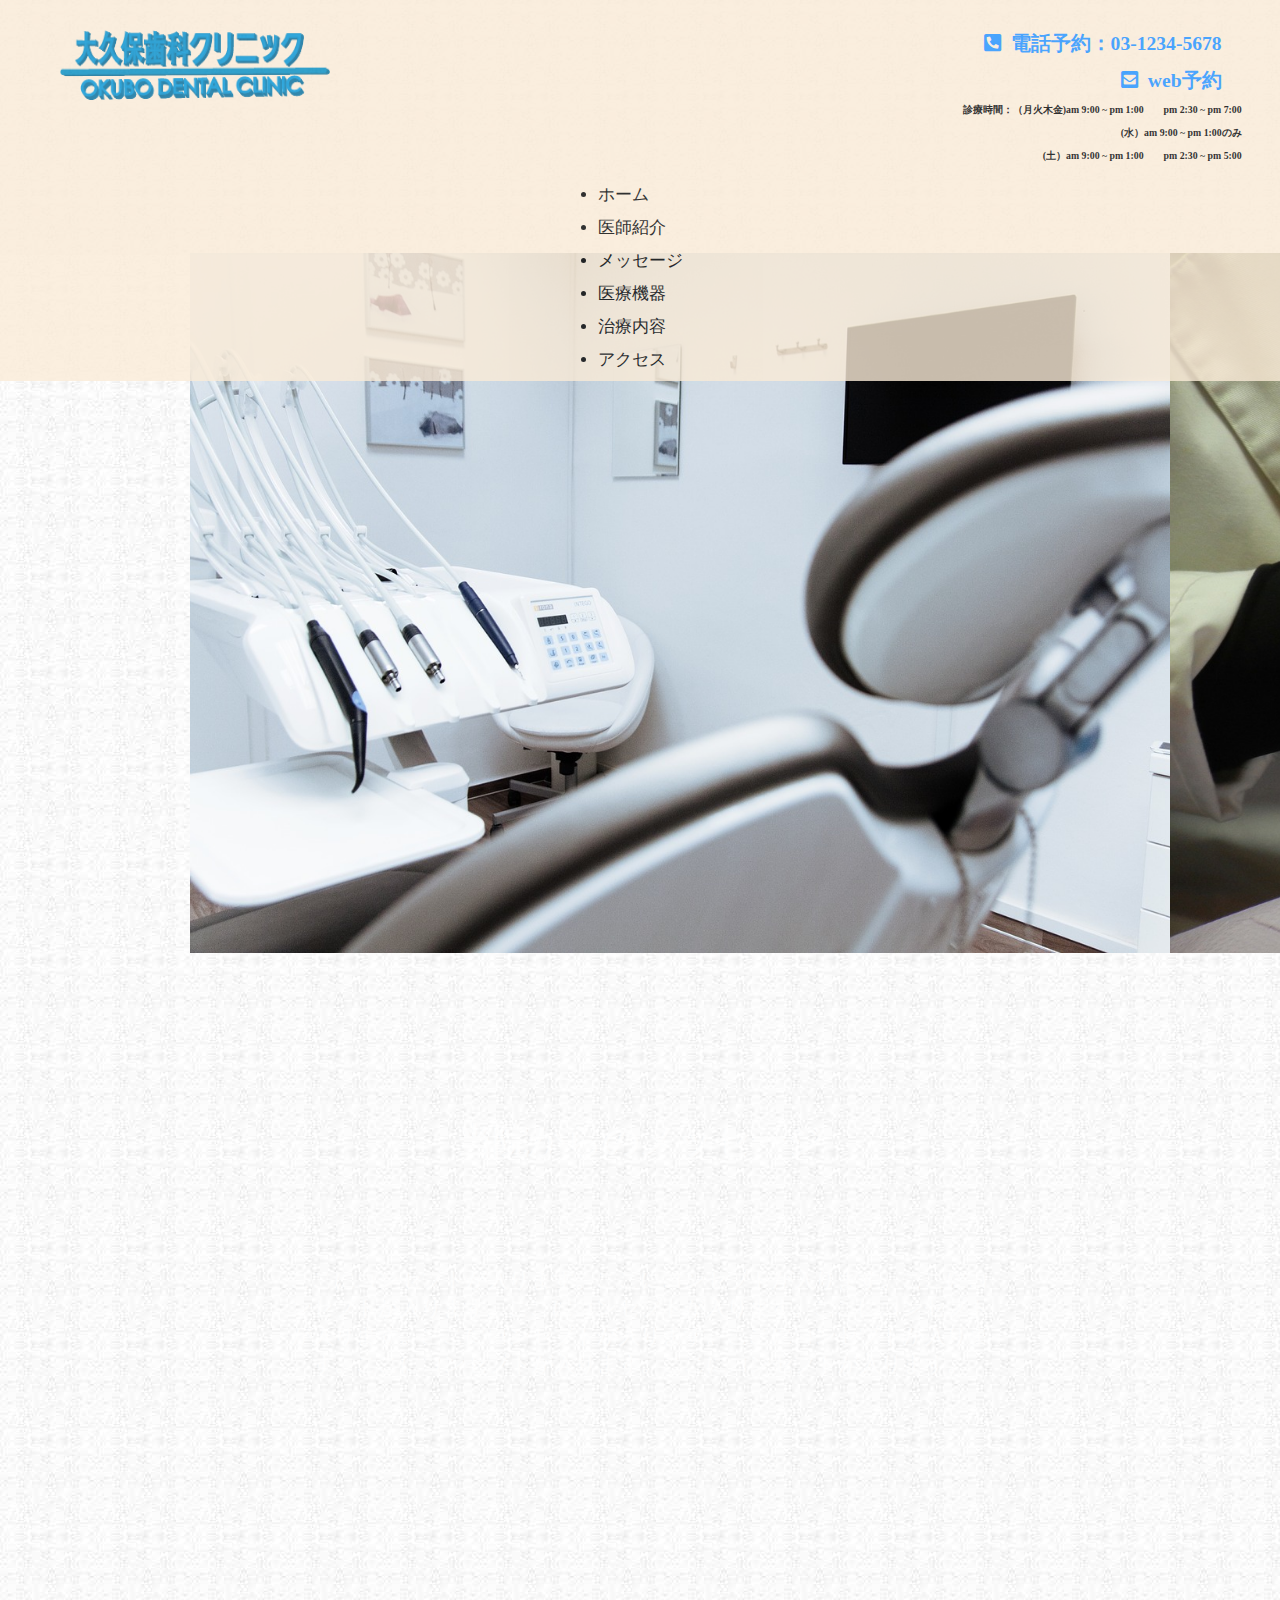
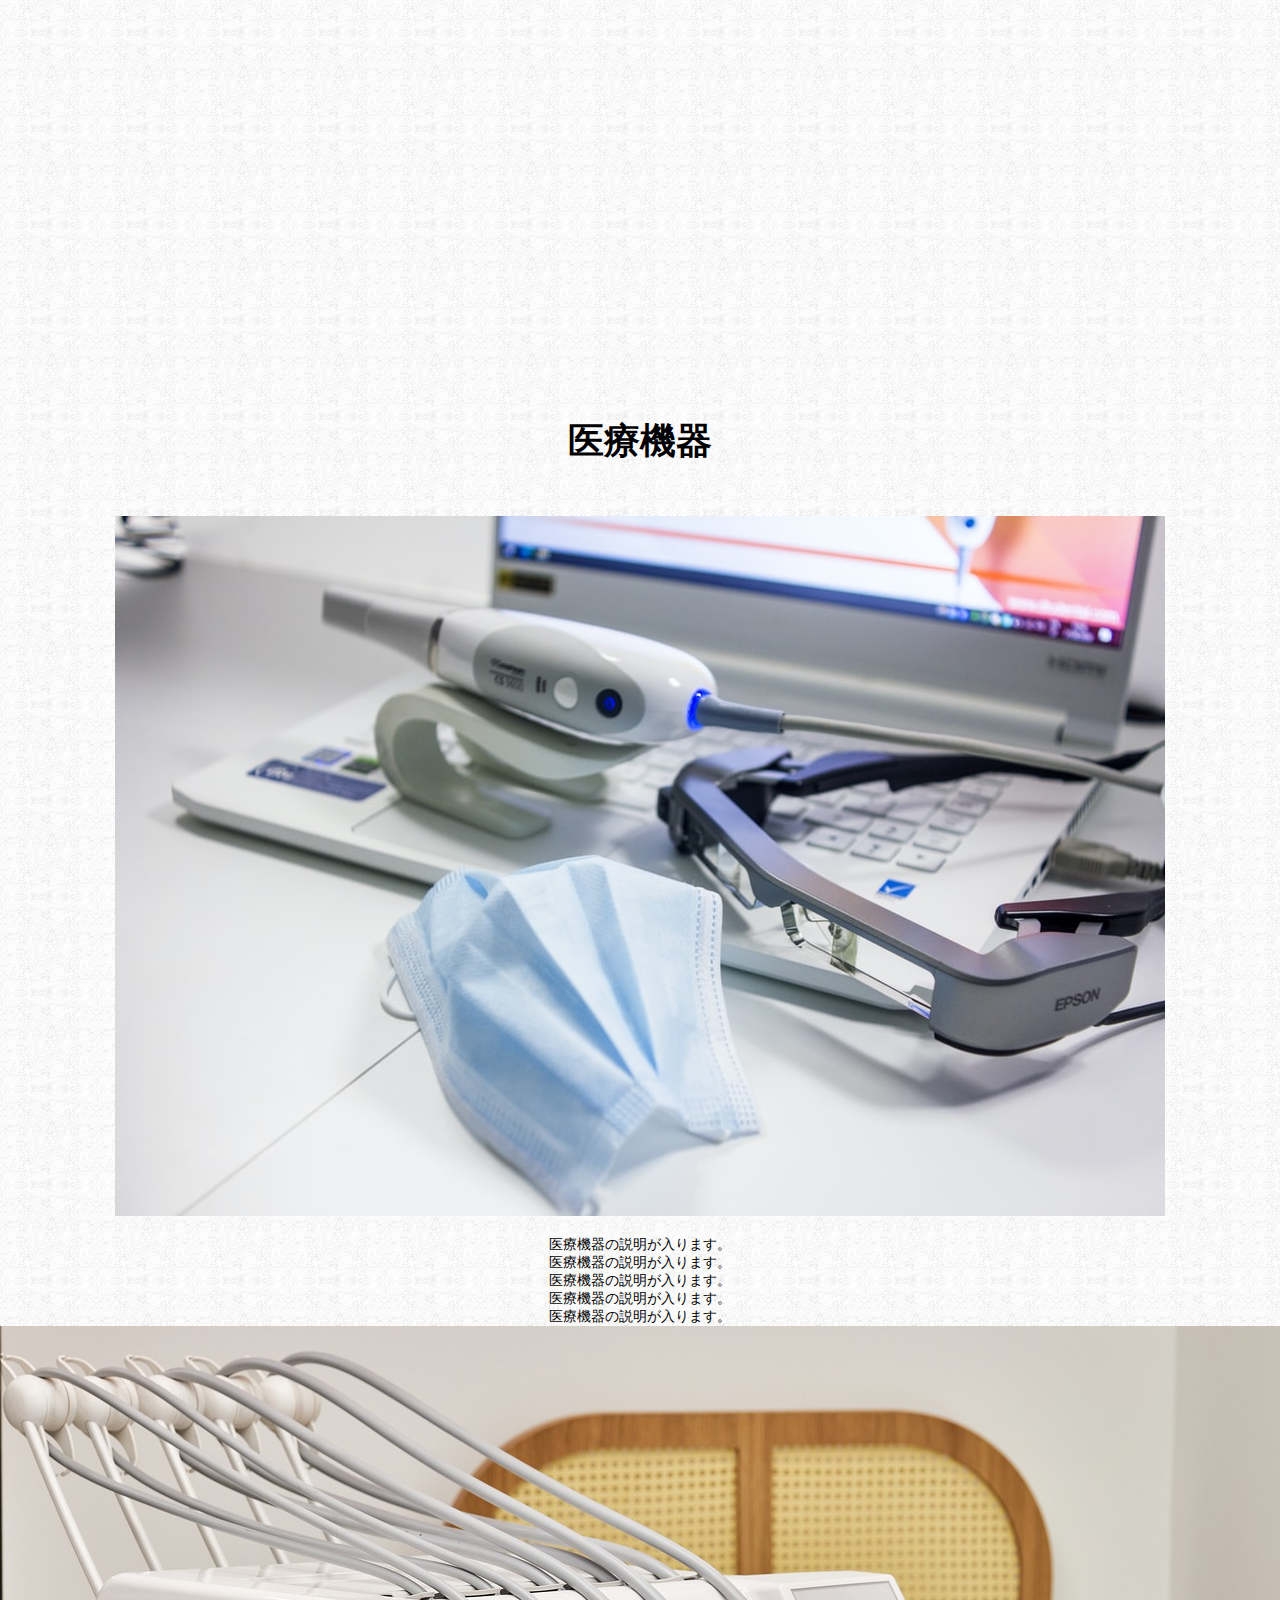
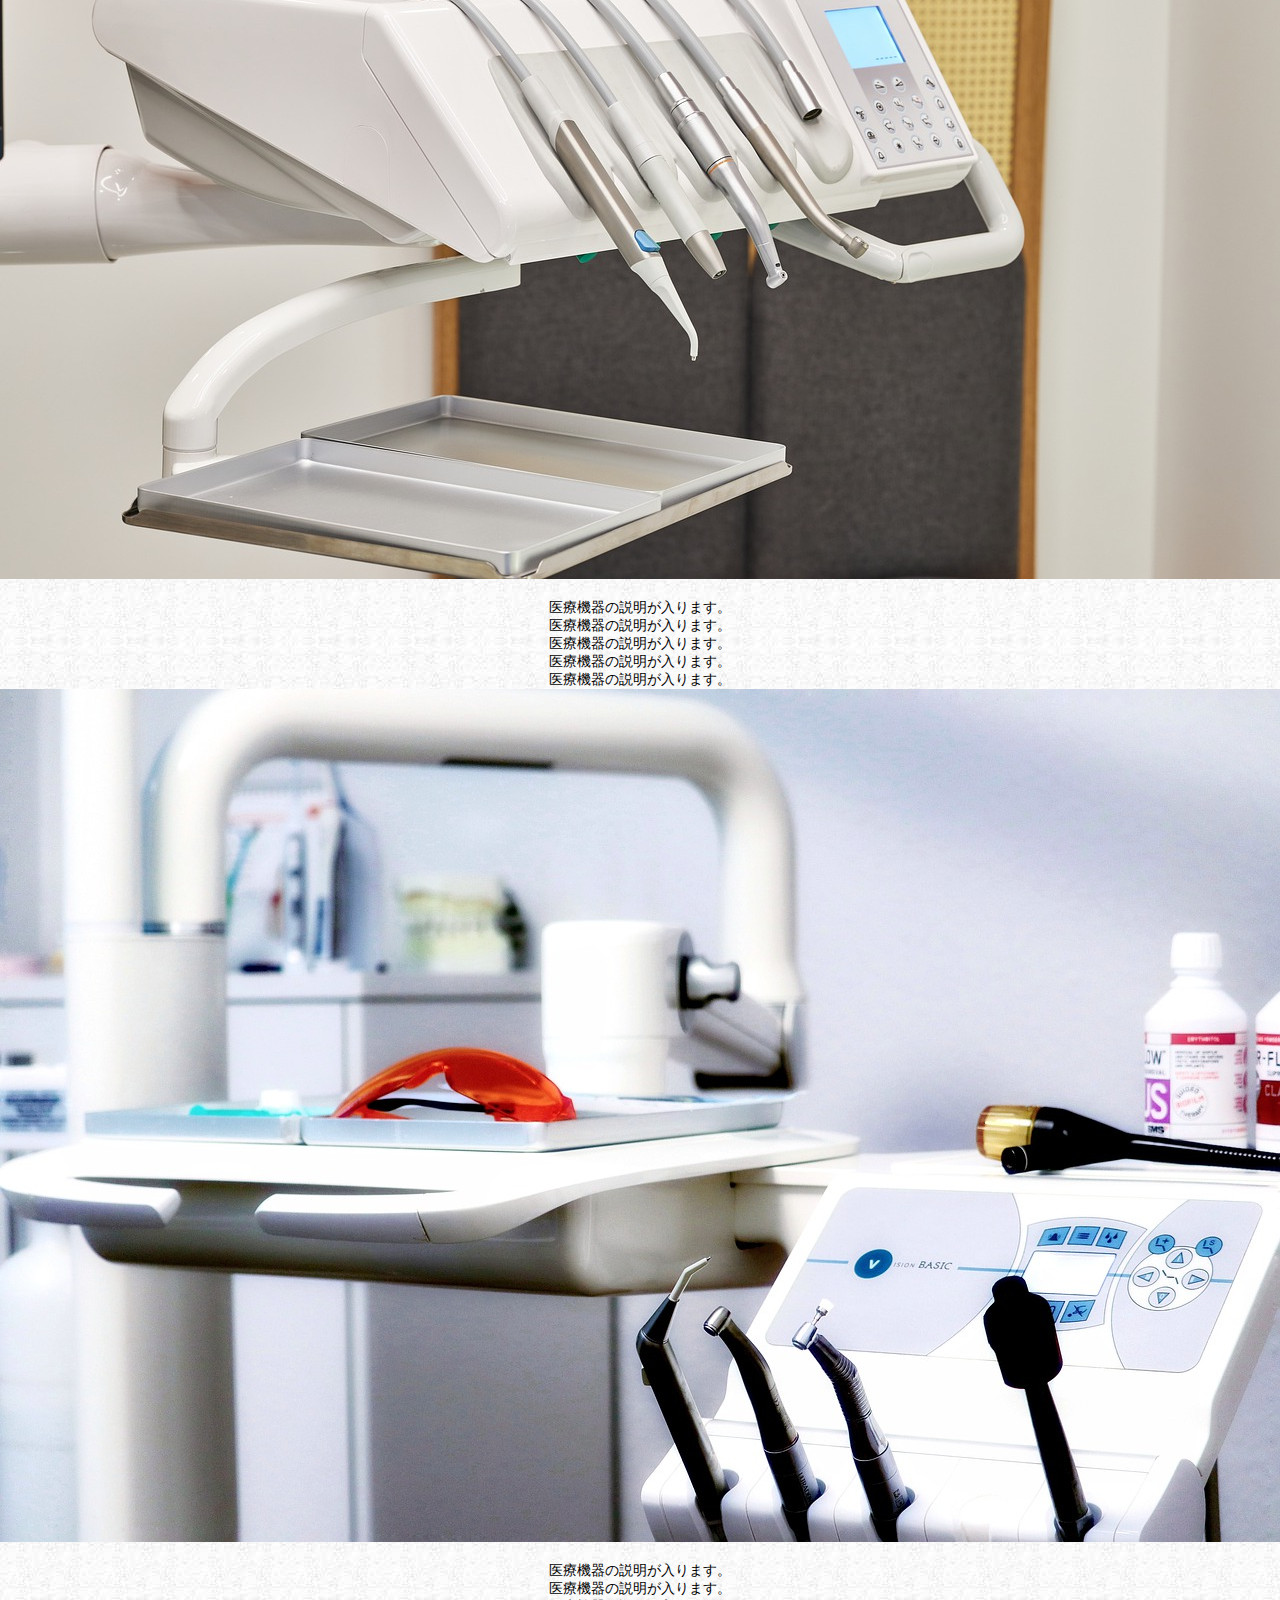
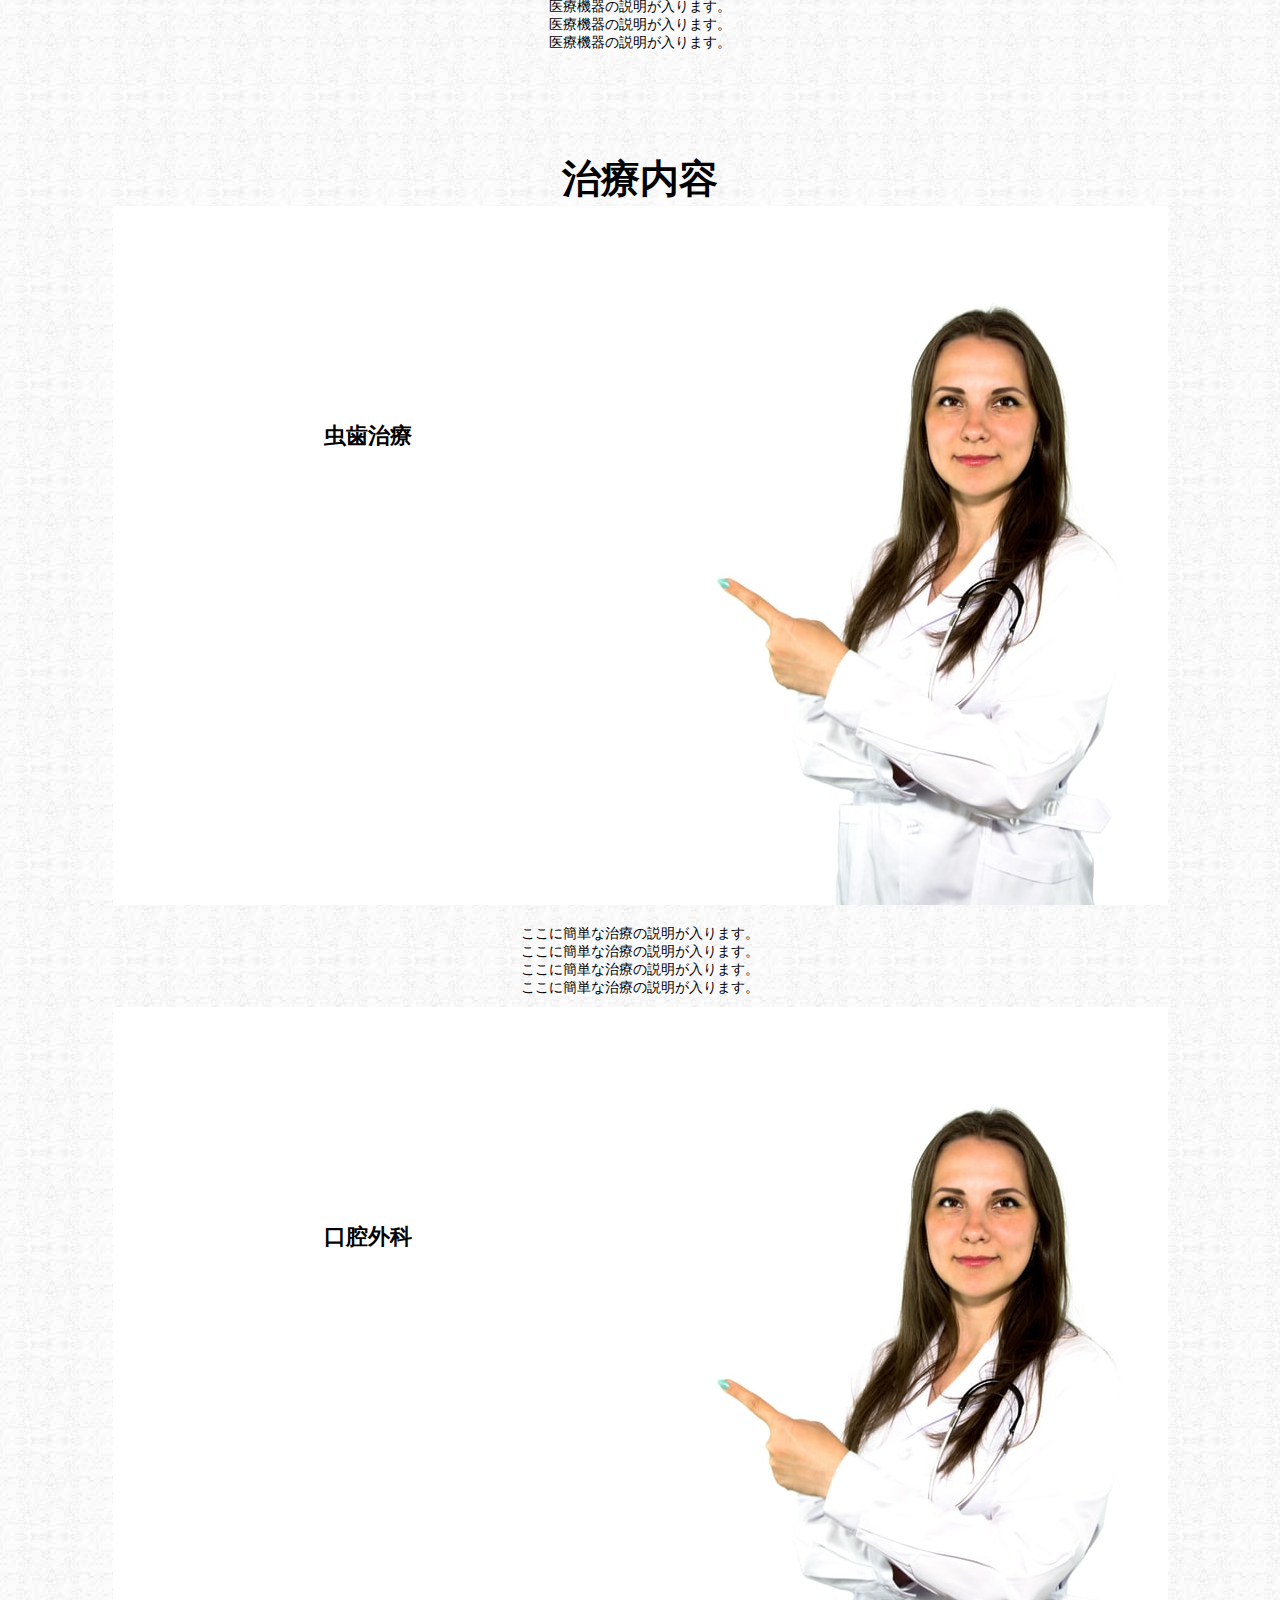
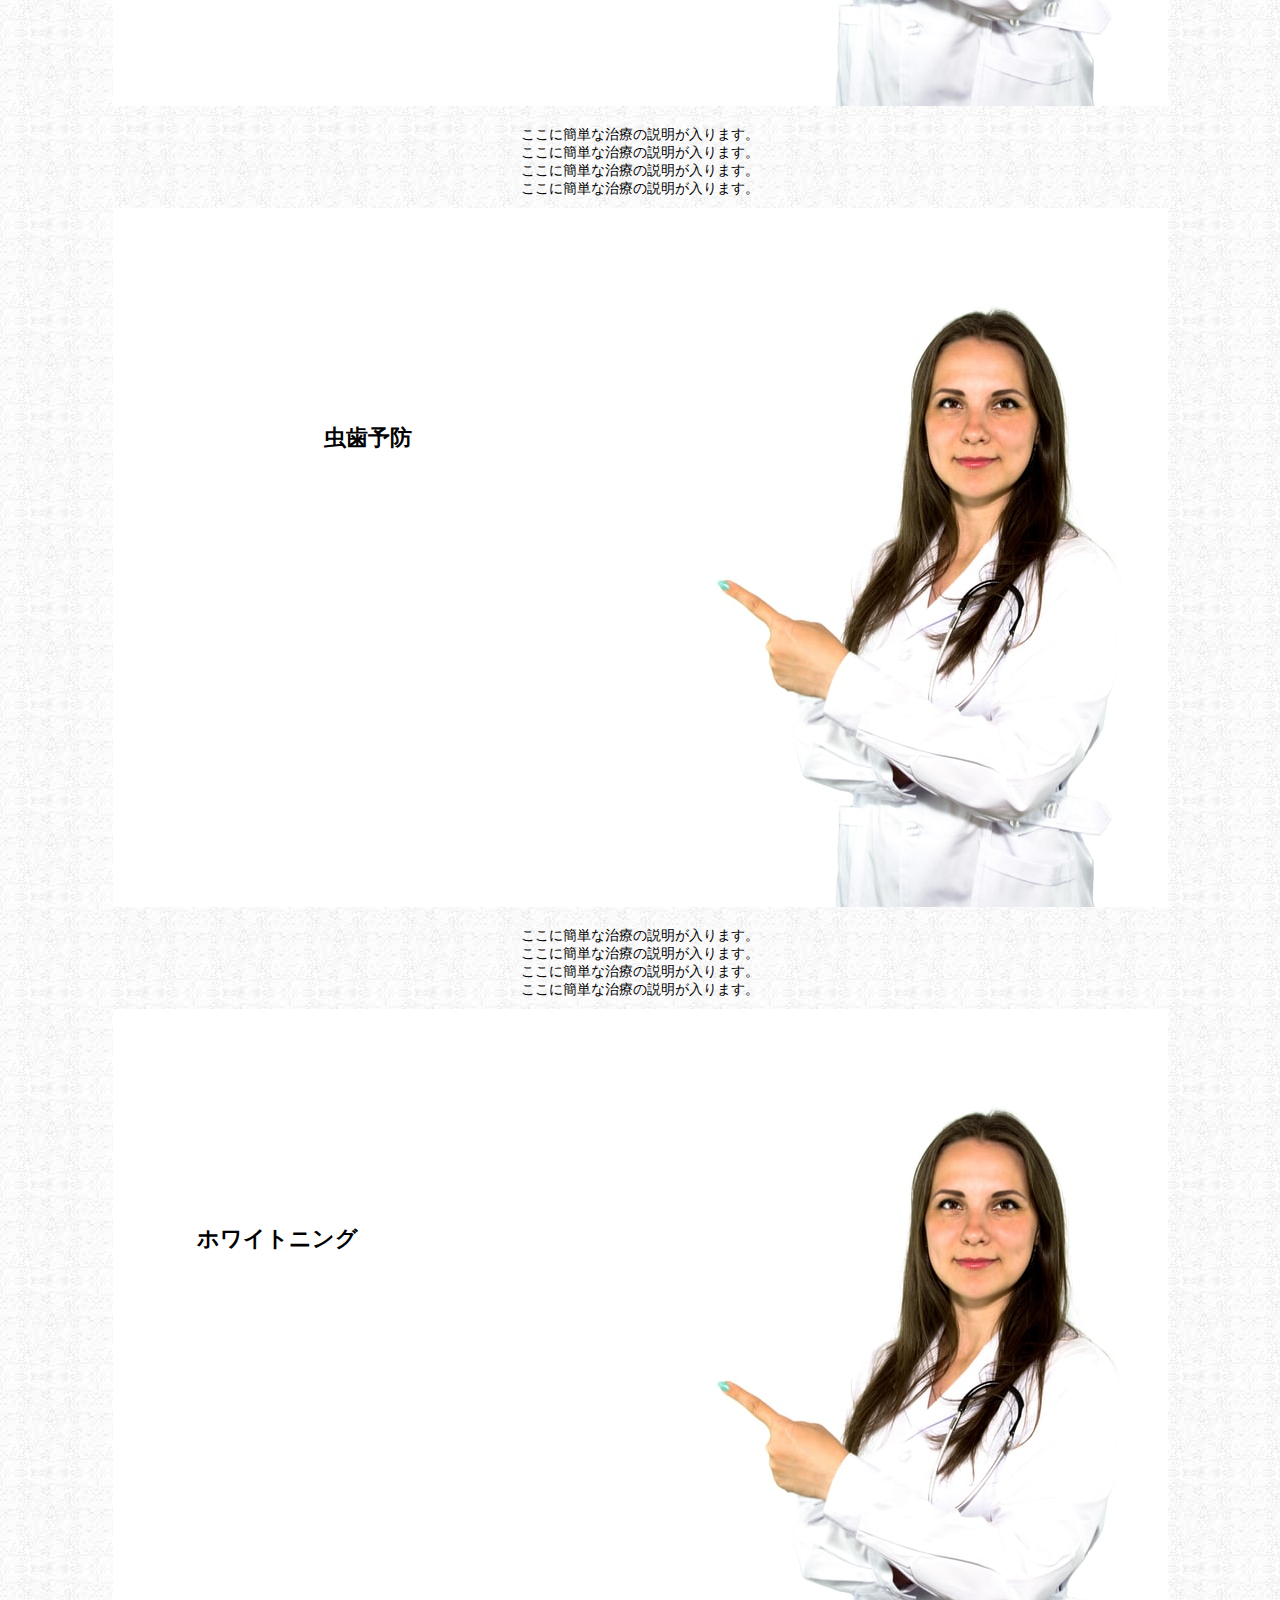
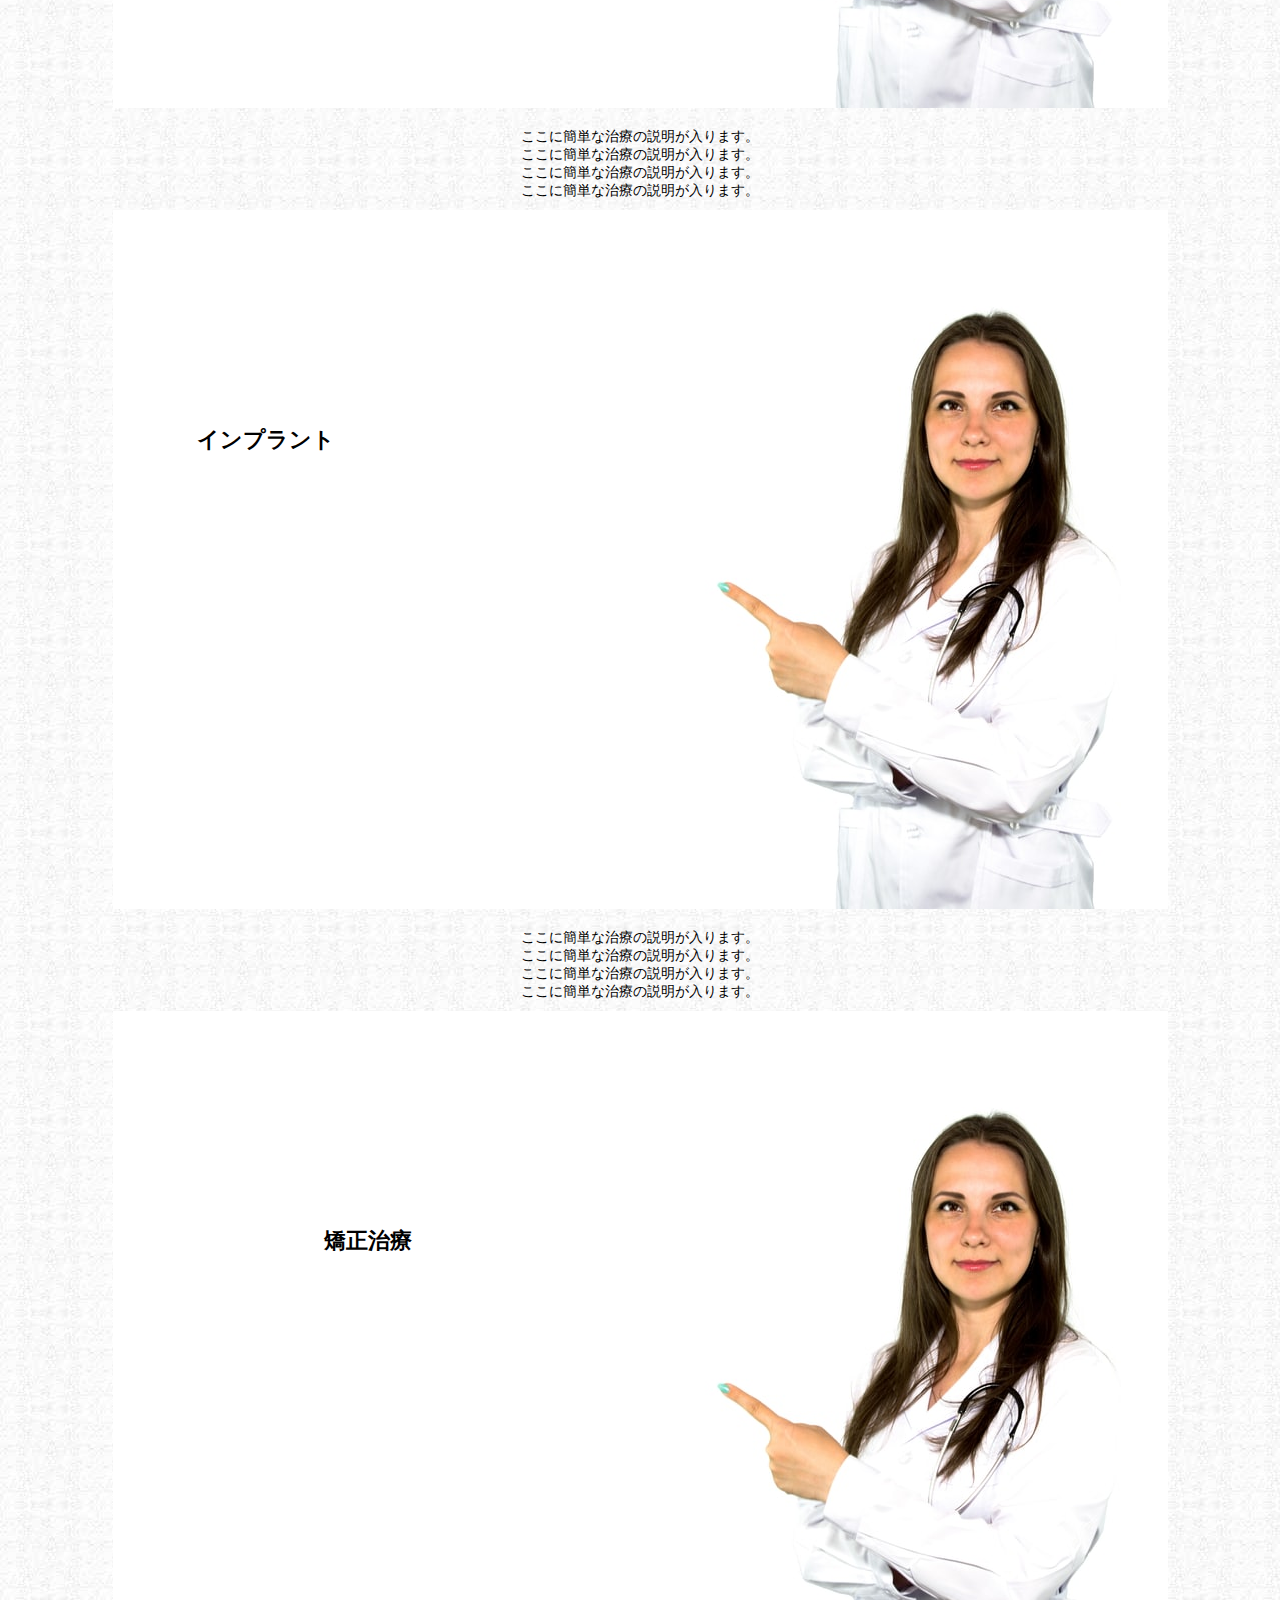
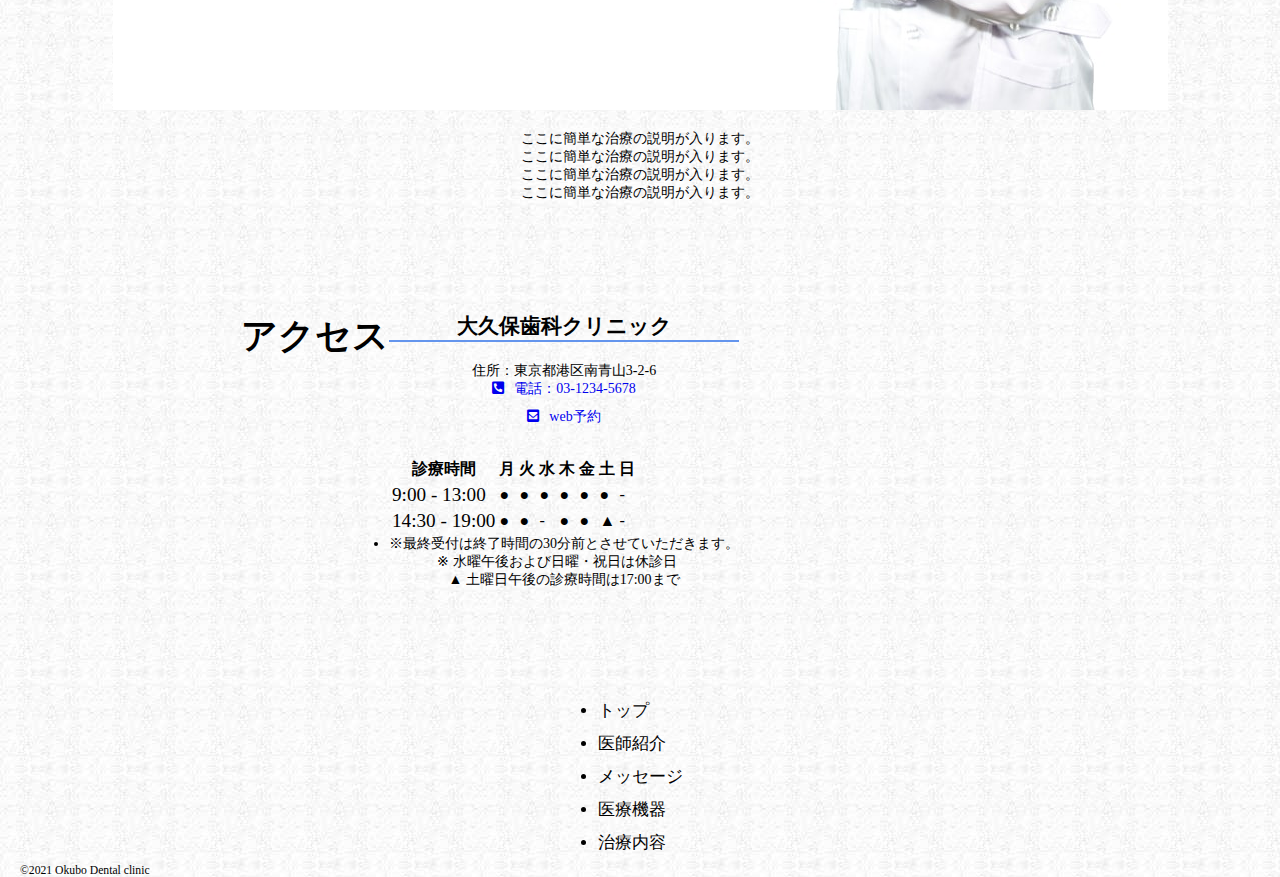
<file: index.html>
<html>
  <head>
    <meta charset="UTF-8">
    <meta name="viewport" content="width=device-width, initial-scale=1.0">
    <title>大久保歯科クリニック</title>
    <link rel="stylesheet" href="index.css">
    <script src="access.js"></script>
    <link href="https://use.fontawesome.com/releases/v5.15.1/css/all.css" rel="stylesheet">
    <link href="https://cdn.jsdelivr.net/npm/bootstrap@5.0.0-beta1/dist/css/bootstrap.min.css" rel="stylesheet" integrity="sha384-giJF6kkoqNQ00vy+HMDP7azOuL0xtbfIcaT9wjKHr8RbDVddVHyTfAAsrekwKmP1" crossorigin="anonymous">
    <link href="https://fonts.googleapis.com/icon?family=Material+Icons" rel="stylesheet">
    <script type="text/javascript" src="https://code.jquery.com/jquery-3.4.1.min.js"></script>
  </head>
  <body>
    <header id="header">
      <div class="header">
        <div class="header-left">
          <a href="index.html"><img src="images/logo.png" class="logo"></a>
        </div>
        <div class="header-right">
          <!-- <div class="sns">
            <a href="#"><i class="fab fa-facebook fa-4x"></i></a>
            <a href="https://instagram.com/yamaki161?utm_medium=copy_link"><span class="insta"><i class="fab fa-instagram fa-4x"></i></span></a>
          </div> -->
          <a href="tel:03-1234-5678"><i class="fas fa-phone-square-alt"></i>電話予約：03-1234-5678</a>
          <a href="reserve.html"><i class="fas fa-envelope-square"></i>web予約</a>
          <p>診療時間：（月火木金)am 9:00 ~ pm 1:00　　pm 2:30 ~ pm 7:00</p>
          <p>       (水）am 9:00 ~ pm 1:00のみ</p>
          <p>       (土）am 9:00 ~ pm 1:00　　pm 2:30 ~ pm 5:00</p>
        </div>
      </div>
      <div class="navigation">
        <ul class="nav">
          <li><a href="#header">ホーム</a></li>
          <li><a href="staff.html">医師紹介</a></li>
          <li><a href="#clinick">メッセージ</a></li>
          <li><a href="#machines">医療機器</a></li>
          <li><a href="#treatment">治療内容</a></li>
          <li><a href="#access">アクセス</a></li>
        </ul>
      </div>
    </header>
    
    <div class="main" id="staff">
      
      <div class="scroll">
        <ul>
          <li><img src="images/sample2.jpeg" class="top"></li>
          <li><img src="images/sample3.jpeg" class="top"></li>
          <li><img src="images/sample4.jpeg" class="top"></li>
          <li><img src="images/doctor.jpeg" class="top"></li>
        </ul>
      </div>
      
      <div class="contents fixed-background" id="clinick">
        <img src="images/tooth4.jpeg" class="concept-img">
        <div class="concepts">
          <h1 class="message">当院からのメッセージ</h1>
          <p>ここにコンセプトが入ります。ここにコンセプトが入ります。ここにコンセプトが入ります。ここにコンセプトが入ります。ここにコンセプトが入ります。ここにコンセプトが入ります。ここにコンセプトが入ります。ここにコンセプトが入ります。ここにコンセプトが入ります。</p>
        </div>
      </div>

      <div class="machines" id="machines">
        <h3 class="machine">医療機器</h3>
        <div class="row py-3">
          <div class="col-md-4 mb-1 ">
            <img src="images/tooth10.jpeg" class="img-rounded w-100 mb-3">
            <p>医療機器の説明が入ります。<br>
              医療機器の説明が入ります。<br>
              医療機器の説明が入ります。<br>
              医療機器の説明が入ります。<br>
              医療機器の説明が入ります。</p>
          </div>
          <div class="col-md-4 mb-1">
            <img src="images/tooth11.jpeg" class="img-rounded w-100 mb-3">
            <p>医療機器の説明が入ります。<br>
              医療機器の説明が入ります。<br>
              医療機器の説明が入ります。<br>
              医療機器の説明が入ります。<br>
              医療機器の説明が入ります。</p>
          </div>
          <div class="col-md-4 mb-1">
            <img src="images/tooth12.jpeg" class="img-rounded w-100 mb-3">
            <p>医療機器の説明が入ります。<br>
              医療機器の説明が入ります。<br>
              医療機器の説明が入ります。<br>
              医療機器の説明が入ります。<br>
              医療機器の説明が入ります。</p>
          </div>
        </div>
      </div>

      <div class="treatment" id="treatment">
        <h3 class="title">治療内容</h3>
        <div class="row py-3">
          <div class="col-md-3 mb-5">
            <a href="treatment1.html"><img src="images/tooth7.jpeg" class="rounded-circle w-100 mb-3"></a>
            <h4 class="treatment-name">虫歯治療</h4>
            <p>ここに簡単な治療の説明が入ります。<br>
              ここに簡単な治療の説明が入ります。<br>
              ここに簡単な治療の説明が入ります。<br>
              ここに簡単な治療の説明が入ります。<br>
            </p>
          </div>
          <div class="col-md-3 mb-5">
            <a href="treatment1.html"><img src="images/tooth7.jpeg" class="rounded-circle w-100 mb-3"></a>
            <h4 class="treatment-name">口腔外科</h4>
            <p>ここに簡単な治療の説明が入ります。<br>
              ここに簡単な治療の説明が入ります。<br>
              ここに簡単な治療の説明が入ります。<br>
              ここに簡単な治療の説明が入ります。<br>
            </p>
          </div>
          <div class="col-md-3 mb-5">
            <a href="#"><img src="images/tooth7.jpeg" class="rounded-circle w-100 mb-3"></a>
            <h4 class="treatment-name">虫歯予防</h4>
            <p>ここに簡単な治療の説明が入ります。<br>
              ここに簡単な治療の説明が入ります。<br>
              ここに簡単な治療の説明が入ります。<br>
              ここに簡単な治療の説明が入ります。<br>
            </p>
          </div>
          <div class="col-md-3 mb-5">
            <a href="#"><img src="images/tooth7.jpeg" class="rounded-circle w-100 mb-3"></a>
            <h4 class="treatment-name2">ホワイトニング</h4>
            <p>ここに簡単な治療の説明が入ります。<br>
              ここに簡単な治療の説明が入ります。<br>
              ここに簡単な治療の説明が入ります。<br>
              ここに簡単な治療の説明が入ります。<br>
            </p>
          </div>
          <div class="col-md-3 mb-5">
            <a href="#"><img src="images/tooth7.jpeg" class="rounded-circle w-100 mb-3"></a>
            <h4 class="treatment-name2">インプラント</h4>
            <p>ここに簡単な治療の説明が入ります。<br>
              ここに簡単な治療の説明が入ります。<br>
              ここに簡単な治療の説明が入ります。<br>
              ここに簡単な治療の説明が入ります。<br>
            </p>
          </div>
          <div class="col-md-3 mb-5">
            <a href="#"><img src="images/tooth7.jpeg" class="rounded-circle w-100 mb-3"></a>
            <h4 class="treatment-name">矯正治療</h4>
            <p>ここに簡単な治療の説明が入ります。<br>
              ここに簡単な治療の説明が入ります。<br>
              ここに簡単な治療の説明が入ります。<br>
              ここに簡単な治療の説明が入ります。<br>
            </p>
          </div>
        </div>
        <!-- <a class="button" href="menu.html">メニュー一覧</a> -->
      </div>

      <div class="row" id="access">
        <h3 class="machine">アクセス</h3>
        <div class="col-md-5">
          <table class="table mb-1 bg-light text-center align-items-center">
            <h2>大久保歯科クリニック</h2>
            <p>住所：東京都港区南青山3-2-6</p>
            <a href="tel:03-1234-5678"><i class="fas fa-phone-square-alt"></i>電話：03-1234-5678</a>
            <a href="reserve.html"><i class="fas fa-envelope-square"></i>web予約</a>
            <tr>
              <th class="col-4">診療時間</th>
              <th>月</th>
              <th>火</th>
              <th>水</th>
              <th>木</th>
              <th>金</th>
              <th>土</th>
              <th>日</th>
            </tr>
            <tr>
              <td class="time" valign="middle">9:00 - 13:00</td>
              <td class="h3 align-middle">●</td>
              <td class="h3 align-middle">●</td>
              <td class="h3 align-middle">●</td>
              <td class="h3 align-middle">●</td>
              <td class="h3 align-middle">●</td>
              <td class="h3 align-middle">●</td>
              <td class="h3 align-middle">-</td>
            </tr>
            <tr>
              <td class="time" valign="middle">14:30 - 19:00</td>
              <td class="h3 align-middle">●</td>
              <td class="h3 align-middle">●</td>
              <td class="h3 align-middle">-</td>
              <td class="h3 align-middle">●</td>
              <td class="h3 align-middle">●</td>
              <td class="h3 align-middle">▲</td>
              <td class="h3 align-middle">-</td>
            </tr>
          </table>
          <ul class="small list-unstyled text-right">
            <li>※最終受付は終了時間の30分前とさせていただきます。<br>※ 水曜午後および日曜・祝日は休診日&emsp;<br class="d-block d-md-none">▲ 土曜日午後の診療時間は17:00まで</li>
          </ul>
        </div>
        <div class="col-md-5">
          <iframe src="https://www.google.com/maps/embed?pb=!1m14!1m8!1m3!1d12963.312118305756!2d139.7671248!3d35.6812362!3m2!1i1024!2i768!4f13.1!3m3!1m2!1s0x0%3A0x277c49ba34ed38!2z5p2x5Lqs6aeF!5e0!3m2!1sja!2sjp!4v1600695521427!5m2!1sja!2sjp" width="100%" height="100%" frameborder="0" style="border:0;" allowfullscreen="" aria-hidden="false" tabindex="0"></iframe>
        </div>
      </div>
    </div>

    <footer>
      <div class="navigation2">
        <ul class="nav">
          <li><a href="index.html">トップ</a></li>
          <li><a href="staff.html">医師紹介</a></li>
          <li><a href="#clinick">メッセージ</a></li>
          <li><a href="#machines">医療機器</a></li>
          <li><a href="#treatment">治療内容</a></li>
        </ul>
      </div>      
      <div class="text-center mt-4">
        <small class="mb-5">&copy;2021 Okubo Dental clinic</small>
      </div>
    </footer>
  </body>
</html>
</file>
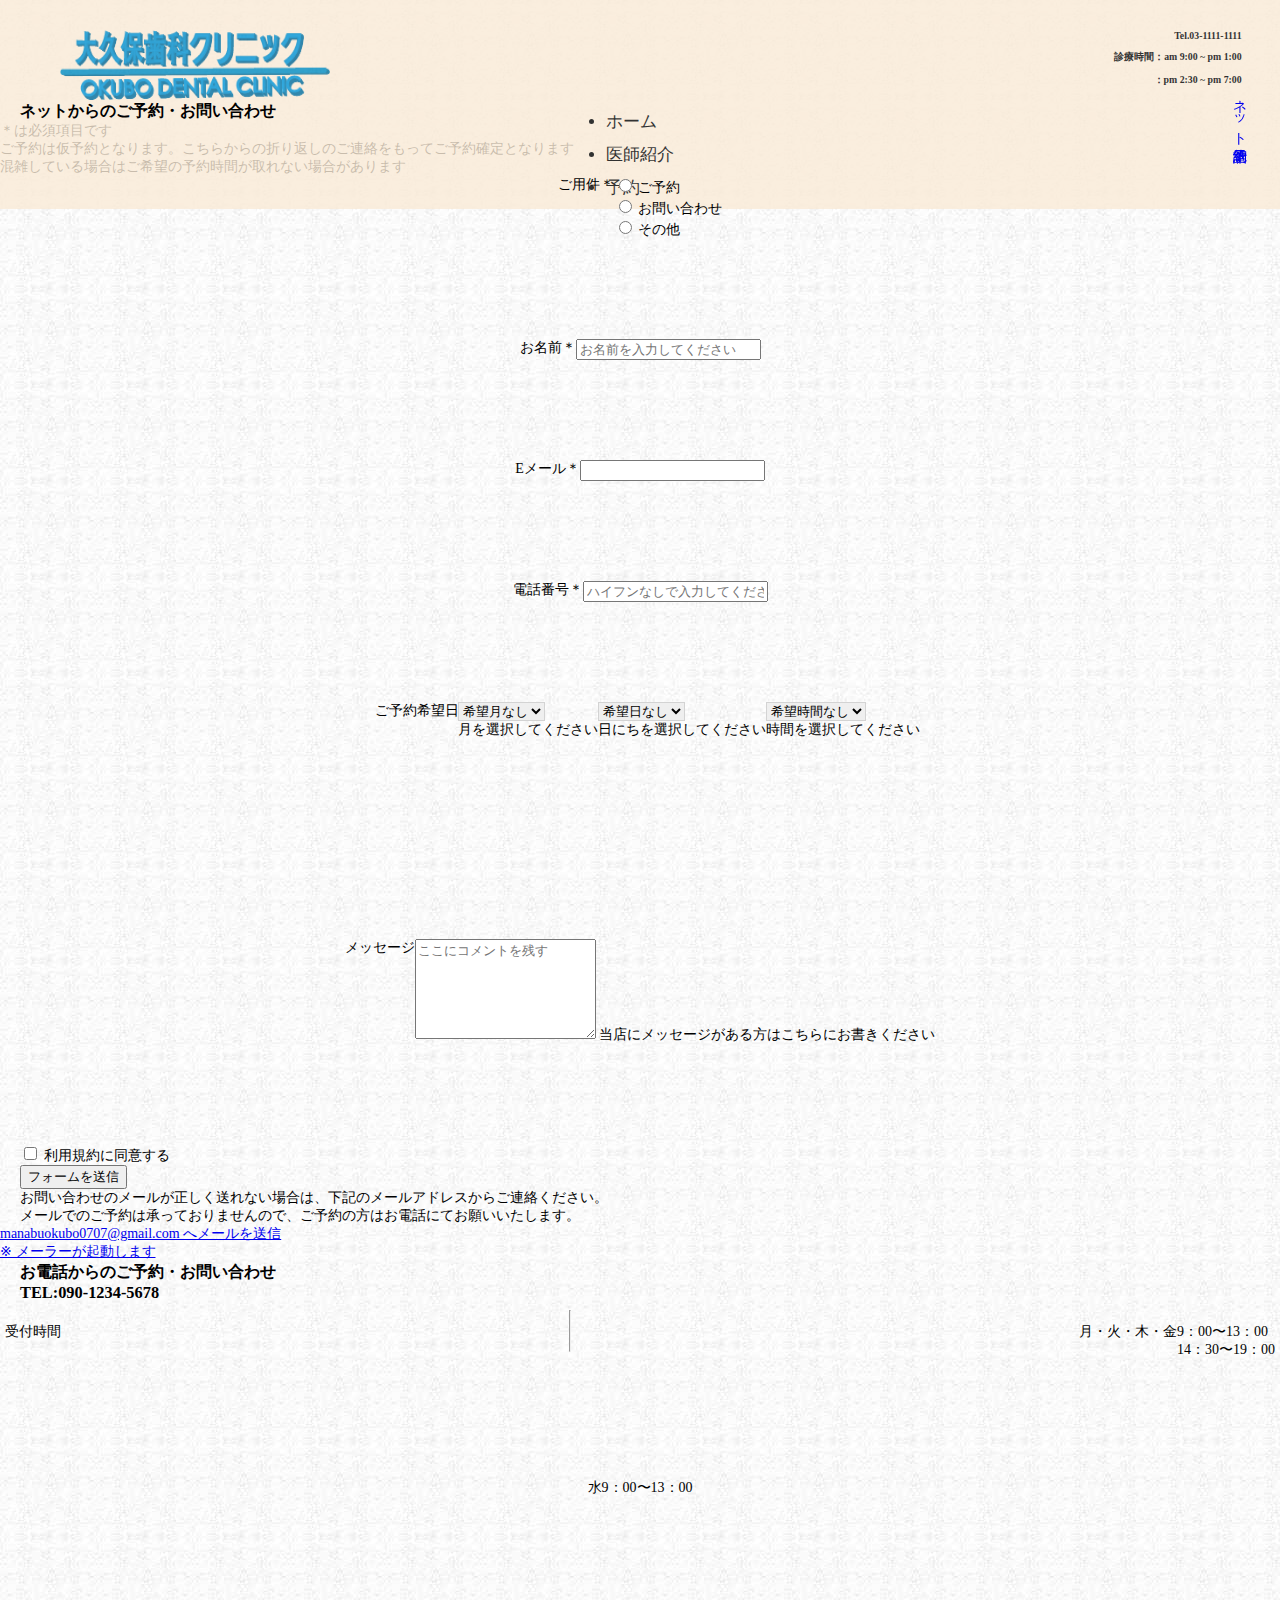
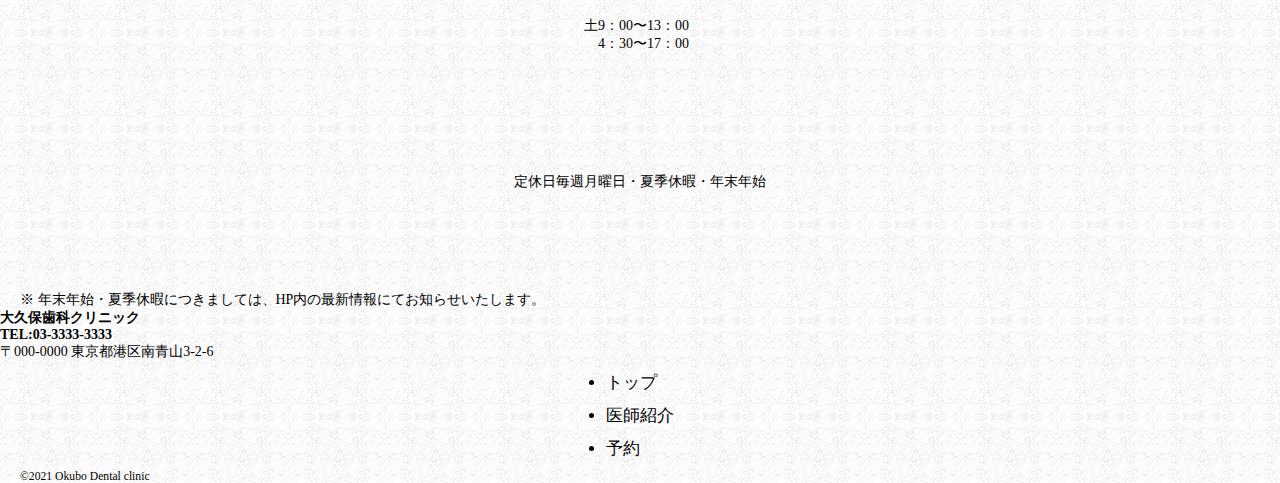
<file: reserve.html>
<html>
  <head>
    <meta charset="UTF-8">
    <meta name="viewport" content="width=device-width, initial-scale=1.0">
    <title>大久保歯科クリニック</title>
    <link rel="stylesheet" href="index.css">
    <link rel="stylesheet" href="reserve.css">
    <link rel="stylesheet" href="queries.css">
    <link href="https://use.fontawesome.com/releases/v5.15.1/css/all.css" rel="stylesheet">
    <link href="https://cdn.jsdelivr.net/npm/bootstrap@5.0.0-beta1/dist/css/bootstrap.min.css" rel="stylesheet" integrity="sha384-giJF6kkoqNQ00vy+HMDP7azOuL0xtbfIcaT9wjKHr8RbDVddVHyTfAAsrekwKmP1" crossorigin="anonymous">
    <link href="https://fonts.googleapis.com/icon?family=Material+Icons" rel="stylesheet">
  </head>
  <body>
    <header id="header">
      <div class="header">
        <div class="header-left">
          <a href="index.html"><img src="images/logo.png" class="logo"></a>
        </div>
        <div class="header-right">
          <!-- <div class="sns">
            <a href="#"><i class="fab fa-facebook fa-4x"></i></a>
            <a href="https://instagram.com/yamaki161?utm_medium=copy_link"><span class="insta"><i class="fab fa-instagram fa-4x"></i></span></a>
          </div> -->
          <p>Tel.03-1111-1111</p>
          <p>診療時間：am 9:00 ~ pm 1:00</p>
          <p>       ：pm 2:30 ~ pm 7:00</p>
        </div>
      </div>
      <div class="navigation">
        <ul class="nav">
          <li><a href="index.html">ホーム</a></li>
          <li><a href="staff.html">医師紹介</a></li>
          <li><a href="reserve.html">予約</a></li>
        </ul>
      </div>
    </header>
  
    <article class="container">
  
      <section class="py-5">
        <h3 class="text-center font-weight-bold mb-5" id="net-reservation">ネットからのご予約・お問い合わせ</h3>
  
        <ul>
          <li>＊は必須項⽬です</li>
          <li>ご予約は仮予約となります。こちらからの折り返しのご連絡をもってご予約確定となります</li>
          <li>混雑している場合はご希望の予約時間が取れない場合があります</li>
        </ul>
  
        <form class="border p-3 p-md-5 mb-5">
  
          <div class="mb-3 row align-items-center">
            <label for="Subject" class="col-sm-2 col-form-label">ご用件＊</label>
            <div class="col-sm-10">
              <div class="form-check form-check-inline">
                <input type="radio" class="form-check-input" name="inlineRadioOptions" id="inlineRadio1" value="option1" required>
                <label class="form-check-label" for="inlineRadio1">ご予約</label>
              </div>
              <div class="form-check form-check-inline">
                <input type="radio" class="form-check-input" name="inlineRadioOptions" id="inlineRadio2" value="option2" required>
                <label class="form-check-label" for="inlineRadio2">お問い合わせ</label>
              </div>
              <div class="form-check form-check-inline">
                <input type="radio" class="form-check-input" name="inlineRadioOptions" id="inlineRadio3" value="option3" required>
                <label class="form-check-label" for="inlineRadio3">その他</label>
              </div>
            </div>
          </div>
  
          <div class="mb-3 row">
            <label for="Name" class="col-sm-2 col-form-label">お名前＊</label>
            <div class="col-sm-10">
              <input type="text" class="form-control" id="Named" placeholder="お名前を入力してください" required>
            </div>
          </div>
  
          <div class="mb-3 row">
            <label for="Email" class="col-sm-2 col-form-label">Eメール＊</label>
            <div class="col-sm-10">
              <input type="text" class="form-control" id="Email" value="" required>
            </div>
          </div>
  
          <div class="mb-3 row">
            <label for="Tel" class="col-sm-2 col-form-label">電話番号＊</label>
            <div class="col-sm-10">
              <input type="tel" class="form-control" id="Tel" placeholder="ハイフンなしで入力してください" required>
            </div>
          </div>
  
          <div class="mb-3 row">
            <label for="inputEmail" class="col-lg-2 col-form-label">ご予約希望日時</label>
            <div class="col-sm-10">
              <div class="row">
                <div class="col-md-4 mb-3">
                  <select class="custom-select form-control-sm d-block w-100" id="date" required>
                    <option value="希望日なし">希望月なし</option>
                    <option value="1月">1月</option>
                    <option value="2月">2月</option>
                    <option value="3月">3月</option>
                    <option value="4月">4月</option>
                    <option value="5月">5月</option>
                    <option value="6月">6月</option>
                    <option value="7月">7月</option>
                    <option value="8月">8月</option>
                    <option value="9月">9月</option>
                    <option value="10月">10月</option>
                    <option value="11月">11月</option>
                    <option value="12月">12月</option>
                  </select>
                  <div class="invalid-feedback">
                    月を選択してください
                  </div>
                </div>
                <div class="col-md-4 mb-3">
                  <select class="custom-select form-control-sm d-block w-100" id="date" required>
                    <option value="希望日なし">希望日なし</option>
                    <option value="1日">1日</option>
                    <option value="2日">2日</option>
                    <option value="3日">3日</option>
                    <option value="4日">4日</option>
                    <option value="5日">5日</option>
                    <option value="6日">6日</option>
                    <option value="7日">7日</option>
                    <option value="8日">8日</option>
                    <option value="9日">9日</option>
                    <option value="10日">10日</option>
                    <option value="11日">11日</option>
                    <option value="12日">12日</option>
                    <option value="13日">13日</option>
                    <option value="14日">14日</option>
                    <option value="15日">15日</option>
                    <option value="16日">16日</option>
                    <option value="17日">17日</option>
                    <option value="18日">18日</option>
                    <option value="19日">19日</option>
                    <option value="20日">20日</option>
                    <option value="21日">21日</option>
                    <option value="22日">22日</option>
                    <option value="23日">23日</option>
                    <option value="24日">24日</option>
                    <option value="25日">25日</option>
                    <option value="26日">26日</option>
                    <option value="27日">27日</option>
                    <option value="28日">28日</option>
                    <option value="29日">29日</option>
                    <option value="30日">30日</option>
                    <option value="31日">31日</option>
                  </select>
                  <div class="invalid-feedback">
                    日にちを選択してください
                  </div>
                </div>
                <div class="col-md-4 mb-3">
                  <select class="custom-select form-control-sm d-block w-100" id="time" required>
                    <option value="希望時間なし">希望時間なし</option>
                    <option value="9時">9時</option>
                    <option value="9時半">9時半</option>
                    <option value="10時">10時</option>
                    <option value="10時半">10時半</option>
                    <option value="11時">11時</option>
                    <option value="11時半">11時半</option>
                    <option value="12時">12時</option>
                    <option value="12時半">12時半</option>
                    <option value="15時">15時</option>
                    <option value="15時半">15時半</option>
                    <option value="16時">16時</option>
                    <option value="16時半">16時半</option>
                    <option value="17時">17時</option>
                    <option value="17時半">17時半</option>
                  </select>
                  <div class="invalid-feedback">
                    時間を選択してください
                  </div>
                </div>
              </div>
            </div>
          </div>
  
          <div class="mb-5 row align-items-center">
            <label for="Subject" class="col-sm-2 col-form-label">メッセージ</label>
            <div class="col-sm-10">
              <div class="form-floating">
                <textarea class="form-control" placeholder="ここにコメントを残す" id="floatingTextarea2" style="height: 100px"></textarea>
                <label for="floatingTextarea2">当店にメッセージがある方はこちらにお書きください</label>
              </div>
            </div>
          </div>
  
          <div class="d-flex justify-content-center mb-2">
            <div class="form-check">
              <input class="form-check-input" type="checkbox" value="" id="invalidCheck" required>
              <label class="form-check-label" for="invalidCheck">
                利用規約に同意する
              </label>
            </div>
          </div>
          <div class="col-12 text-center">
            <button type=" submit" class="btn btn-primary">フォームを送信</button>
          </div>
        </form>
  
        <div class="mb-5 text-center">
          <p class="text-left">お問い合わせのメールが正しく送れない場合は、下記のメールアドレスからご連絡ください。<br>メールでのご予約は承っておりませんので、ご予約の⽅はお電話にてお願いいたします。</p>
        </div>
  
        <div class="text-center">
          <a href="mailto:manabuokubo0707@gmail.com" class="border btn btn-light p-4 fw-bolder col-md-8">
            manabuokubo0707@gmail.com へメールを送信<br>
            <span class="fw-normal">※ メーラーが起動します</span>
          </a>
        </div>
  
      </section>
  
      <section class="py-5">
        <h3 class="text-center font-weight-bold mb-5" id="tel-reservation">お電話からのご予約・お問い合わせ</h3>
  
        <div class="border p-3 p-md-4 mb-5">
  
          <h3 class="text-center fw-bold py-5 h1">TEL:090-1234-5678</h3>
  
          <div class="row border-bottom py-3 h4">
            <div class="col-md-4">
              <p>受付時間</p>
            </div>
            <hr class="d-block d-md-none">
            <div class="col-md-4">
              <p>月・火・木・金</p>
            </div>
            <div class="col-md-4">
              <p>9：00〜13：00&ensp;<br class="d-block d-md-none">14：30〜19：00</p>
            </div>
          </div>
  
          <div class="row border-bottom py-3 h4">
            <div class="col-md-4 d-none d-md-block">
            </div>
            <div class="col-md-4">
              <p>水</p>
            </div>
            <div class="col-md-4">
              <p>9：00〜13：00</p>
            </div>
          </div>
  
          <div class="row border-bottom py-3 h4">
            <div class="col-md-4 d-none d-md-block">
            </div>
            <div class="col-md-4">
              <p>土</p>
            </div>
            <div class="col-md-4">
              <p>9：00〜13：00&ensp;<br class="d-block d-md-none">4：30〜17：00</p>
            </div>
          </div>
  
  
  
          <div class="row border-bottom py-3 mb-3 h4">
            <div class="col-4">
              <p>定休日</p>
            </div>
            <div class="col-8">
              <p>毎週月曜日・夏季休暇・年末年始</p>
            </div>
          </div>
  
          <p>※ 年末年始・夏季休暇につきましては、HP内の最新情報にてお知らせいたします。</p>
  
        </div>
      </section>
  
    </article>

    <section class="pb-5">
      <div class="d-lg-flex justify-content-center align-items-center">
        <div class="col-lg-4 text-center mb-3">
          <h4>大久保歯科クリニック</h4>
          <h4 class="h3">TEL:03-3333-3333</h4>
          <p class="mb-0">〒000-0000 東京都港区南青山3-2-6  &ensp;<br class="d-block d-md-none"></p>
        </div>
      </div>
    </section>
  
    <footer>
      <div class="navigation2">
        <ul class="nav">
          <li><a href="index.html">トップ</a></li>
          <li><a href="staff.html">医師紹介</a></li>
          <li><a href="reserve.html">予約</a></li>
        </ul>
      </div>      
      <div class="text-center mt-4">
        <small class="mb-5">&copy;2021 Okubo Dental clinic</small>
      </div>
    </footer>
  
    <div class="floating-nav">
      <div class="px-3 py-4 bg-secondary">
        <a class="" href="#net-reservation">ネット予約</a>
      </div>
      <div class="px-3 py-4 bg-dark">
        <a class="" href="#tel-reservation">電話予約</a>
      </div>
    </div>
  
    <!-- JavaScript -->
    <script src="https://cdn.jsdelivr.net/npm/bootstrap@5.0.0-beta1/dist/js/bootstrap.bundle.min.js" integrity="sha384-ygbV9kiqUc6oa4msXn9868pTtWMgiQaeYH7/t7LECLbyPA2x65Kgf80OJFdroafW" crossorigin="anonymous"></script>
  
  </body>
  
</html>
</file>
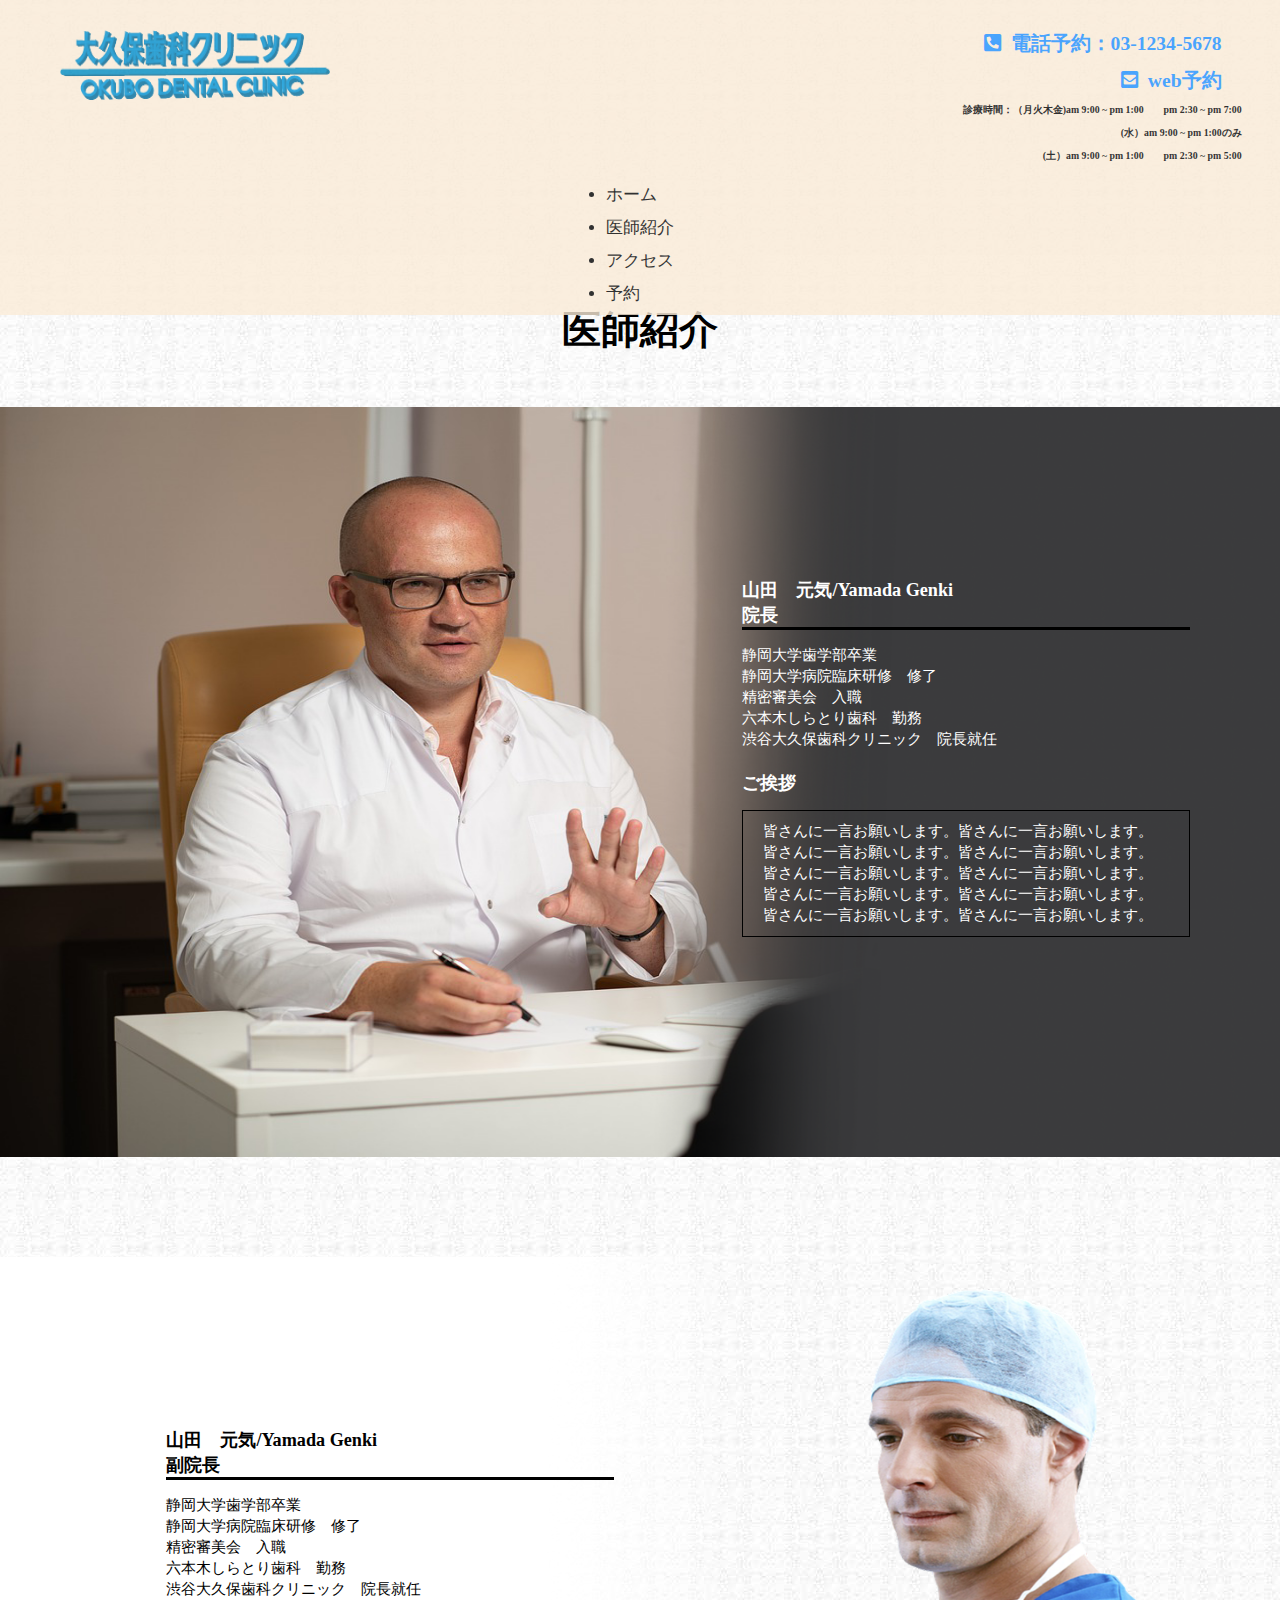
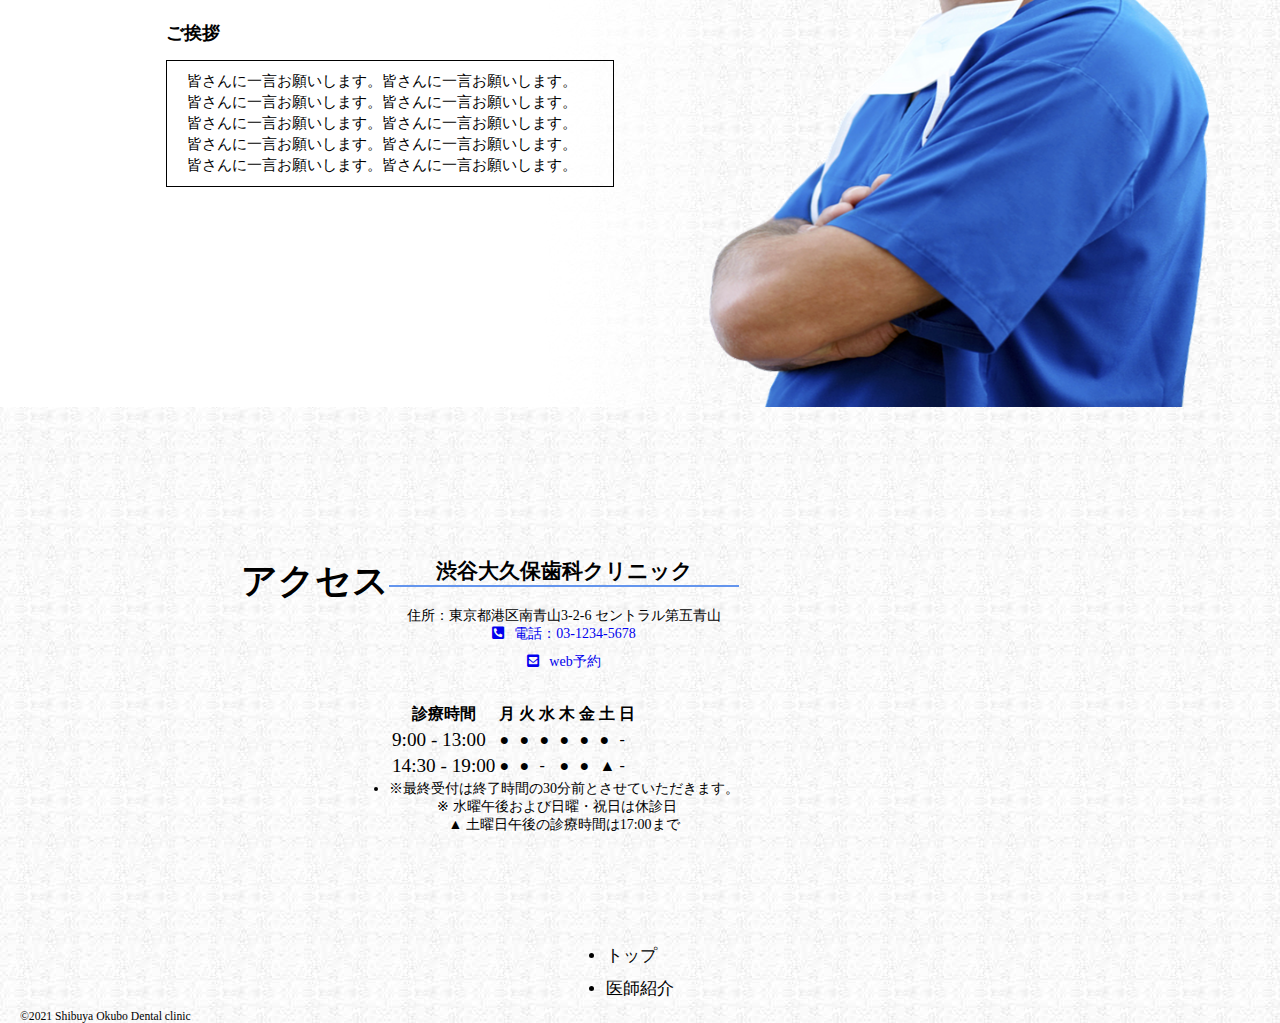
<file: staff.html>
<html>
  <head>
    <meta charset="UTF-8">
    <meta name="viewport" content="width=device-width, initial-scale=1.0">
    <title>大久保歯科クリニック</title>
    <link rel="stylesheet" href="index.css">
    <link rel="stylesheet" href="staff.css">
    <script src="access.js"></script>
    <link href="https://use.fontawesome.com/releases/v5.15.1/css/all.css" rel="stylesheet">
    <link href="https://cdn.jsdelivr.net/npm/bootstrap@5.0.0-beta1/dist/css/bootstrap.min.css" rel="stylesheet" integrity="sha384-giJF6kkoqNQ00vy+HMDP7azOuL0xtbfIcaT9wjKHr8RbDVddVHyTfAAsrekwKmP1" crossorigin="anonymous">
    <link href="https://fonts.googleapis.com/icon?family=Material+Icons" rel="stylesheet">
    <script type="text/javascript" src="https://code.jquery.com/jquery-3.4.1.min.js"></script>
  </head>
  <body>
    <header id="header">
      <div class="header">
        <div class="header-left">
          <a href="index.html"><img src="images/logo.png" class="logo"></a>
        </div>
        <div class="header-right">
          <!-- <div class="sns">
            <a href="#"><i class="fab fa-facebook fa-4x"></i></a>
            <a href="https://instagram.com/yamaki161?utm_medium=copy_link"><span class="insta"><i class="fab fa-instagram fa-4x"></i></span></a>
          </div> -->
          <a href="tel:03-1234-5678"><i class="fas fa-phone-square-alt"></i>電話予約：03-1234-5678</a>
          <a href="reserve.html"><i class="fas fa-envelope-square"></i>web予約</a>
          <p>診療時間：（月火木金)am 9:00 ~ pm 1:00　　pm 2:30 ~ pm 7:00</p>
          <p>       (水）am 9:00 ~ pm 1:00のみ</p>
          <p>       (土）am 9:00 ~ pm 1:00　　pm 2:30 ~ pm 5:00</p>
        </div>
      </div>
      <div class="navigation">
        <ul class="nav">
          <li><a href="index.html">ホーム</a></li>
          <li><a href="staff.html">医師紹介</a></li>
          <li><a href="#access">アクセス</a></li>
          <li><a href="reserve.html">予約</a></li>
        </ul>
      </div>
    </header>

    
    <div class="main" id="staff">
      <div class="profile">
        <h3 class="title">医師紹介</h3>
        <div class="prof-image">
          <img src="images/doctor2.png" class="man">
          <img src="images/free.jpg" class="prof1">
          <div class="top-text">
            <h5 class="name">山田　元気/Yamada Genki</h5>
            <h5 class="position">院長</h5>
            <p>静岡大学歯学部卒業<br>
              静岡大学病院臨床研修　修了<br>
              精密審美会　入職<br>
              六本木しらとり歯科　勤務<br>
              渋谷大久保歯科クリニック　院長就任</p>
            <h4 class="comment-title">ご挨拶</h4>
            <p class="comment">皆さんに一言お願いします。皆さんに一言お願いします。<br>
              皆さんに一言お願いします。皆さんに一言お願いします。<br>
              皆さんに一言お願いします。皆さんに一言お願いします。<br>
              皆さんに一言お願いします。皆さんに一言お願いします。<br>
              皆さんに一言お願いします。皆さんに一言お願いします。
            </p>
          </div>
        </div>
        <div class="prof-image2">
          <img src="images/doctor4.png" class="man2">
          <img src="images/free.jpg" class="prof1">
          <div class="top-text2">  
            <h5 class="name">山田　元気/Yamada Genki</h5>
            <h5 class="position">副院長</h5>
            <p>静岡大学歯学部卒業<br>
              静岡大学病院臨床研修　修了<br>
              精密審美会　入職<br>
              六本木しらとり歯科　勤務<br>
              渋谷大久保歯科クリニック　院長就任</p>
            <h4 class="comment-title">ご挨拶</h4>
            <p class="comment">皆さんに一言お願いします。皆さんに一言お願いします。<br>
              皆さんに一言お願いします。皆さんに一言お願いします。<br>
              皆さんに一言お願いします。皆さんに一言お願いします。<br>
              皆さんに一言お願いします。皆さんに一言お願いします。<br>
              皆さんに一言お願いします。皆さんに一言お願いします。
            </p>
          </div>
        </div>
      </div>
    

      <div class="row text-center" id="access">
        <h3 class="machine">アクセス</h3>
        <div class="col-md-5">
          <table class="table mb-1 bg-light text-center align-items-center">
            <h2>渋谷大久保歯科クリニック</h2>
            <p>住所：東京都港区南青山3-2-6 セントラル第五青山</p>
            <a href="tel:03-1234-5678"><i class="fas fa-phone-square-alt"></i>電話：03-1234-5678</a>
            <a href="reserve.html"><i class="fas fa-envelope-square"></i>web予約</a>
            <tr>
              <th class="col-4">診療時間</th>
              <th>月</th>
              <th>火</th>
              <th>水</th>
              <th>木</th>
              <th>金</th>
              <th>土</th>
              <th>日</th>
            </tr>
            <tr>
              <td class="time" valign="middle">9:00 - 13:00</td>
              <td class="h3 align-middle">●</td>
              <td class="h3 align-middle">●</td>
              <td class="h3 align-middle">●</td>
              <td class="h3 align-middle">●</td>
              <td class="h3 align-middle">●</td>
              <td class="h3 align-middle">●</td>
              <td class="h3 align-middle">-</td>
            </tr>
            <tr>
              <td class="time" valign="middle">14:30 - 19:00</td>
              <td class="h3 align-middle">●</td>
              <td class="h3 align-middle">●</td>
              <td class="h3 align-middle">-</td>
              <td class="h3 align-middle">●</td>
              <td class="h3 align-middle">●</td>
              <td class="h3 align-middle">▲</td>
              <td class="h3 align-middle">-</td>
            </tr>
          </table>
          <ul class="small list-unstyled text-right">
            <li>※最終受付は終了時間の30分前とさせていただきます。<br>※ 水曜午後および日曜・祝日は休診日&emsp;<br class="d-block d-md-none">▲ 土曜日午後の診療時間は17:00まで</li>
          </ul>
        </div>
        <div class="col-md-5">
          <iframe src="https://www.google.com/maps/embed?pb=!1m14!1m8!1m3!1d12963.312118305756!2d139.7671248!3d35.6812362!3m2!1i1024!2i768!4f13.1!3m3!1m2!1s0x0%3A0x277c49ba34ed38!2z5p2x5Lqs6aeF!5e0!3m2!1sja!2sjp!4v1600695521427!5m2!1sja!2sjp" width="100%" height="100%" frameborder="0" style="border:0;" allowfullscreen="" aria-hidden="false" tabindex="0"></iframe>
        </div>
      </div>
    </div>

    <footer>
      <div class="navigation2">
        <ul class="nav">
          <li><a href="index.html">トップ</a></li>
          <li><a href="staff.html">医師紹介</a></li>
          
        </ul>
      </div>      
      <div class="text-center mt-4">
        <small class="mb-5">&copy;2021 Shibuya Okubo Dental clinic</small>
      </div>
    </footer>
  
  </body>
</html>
</file>
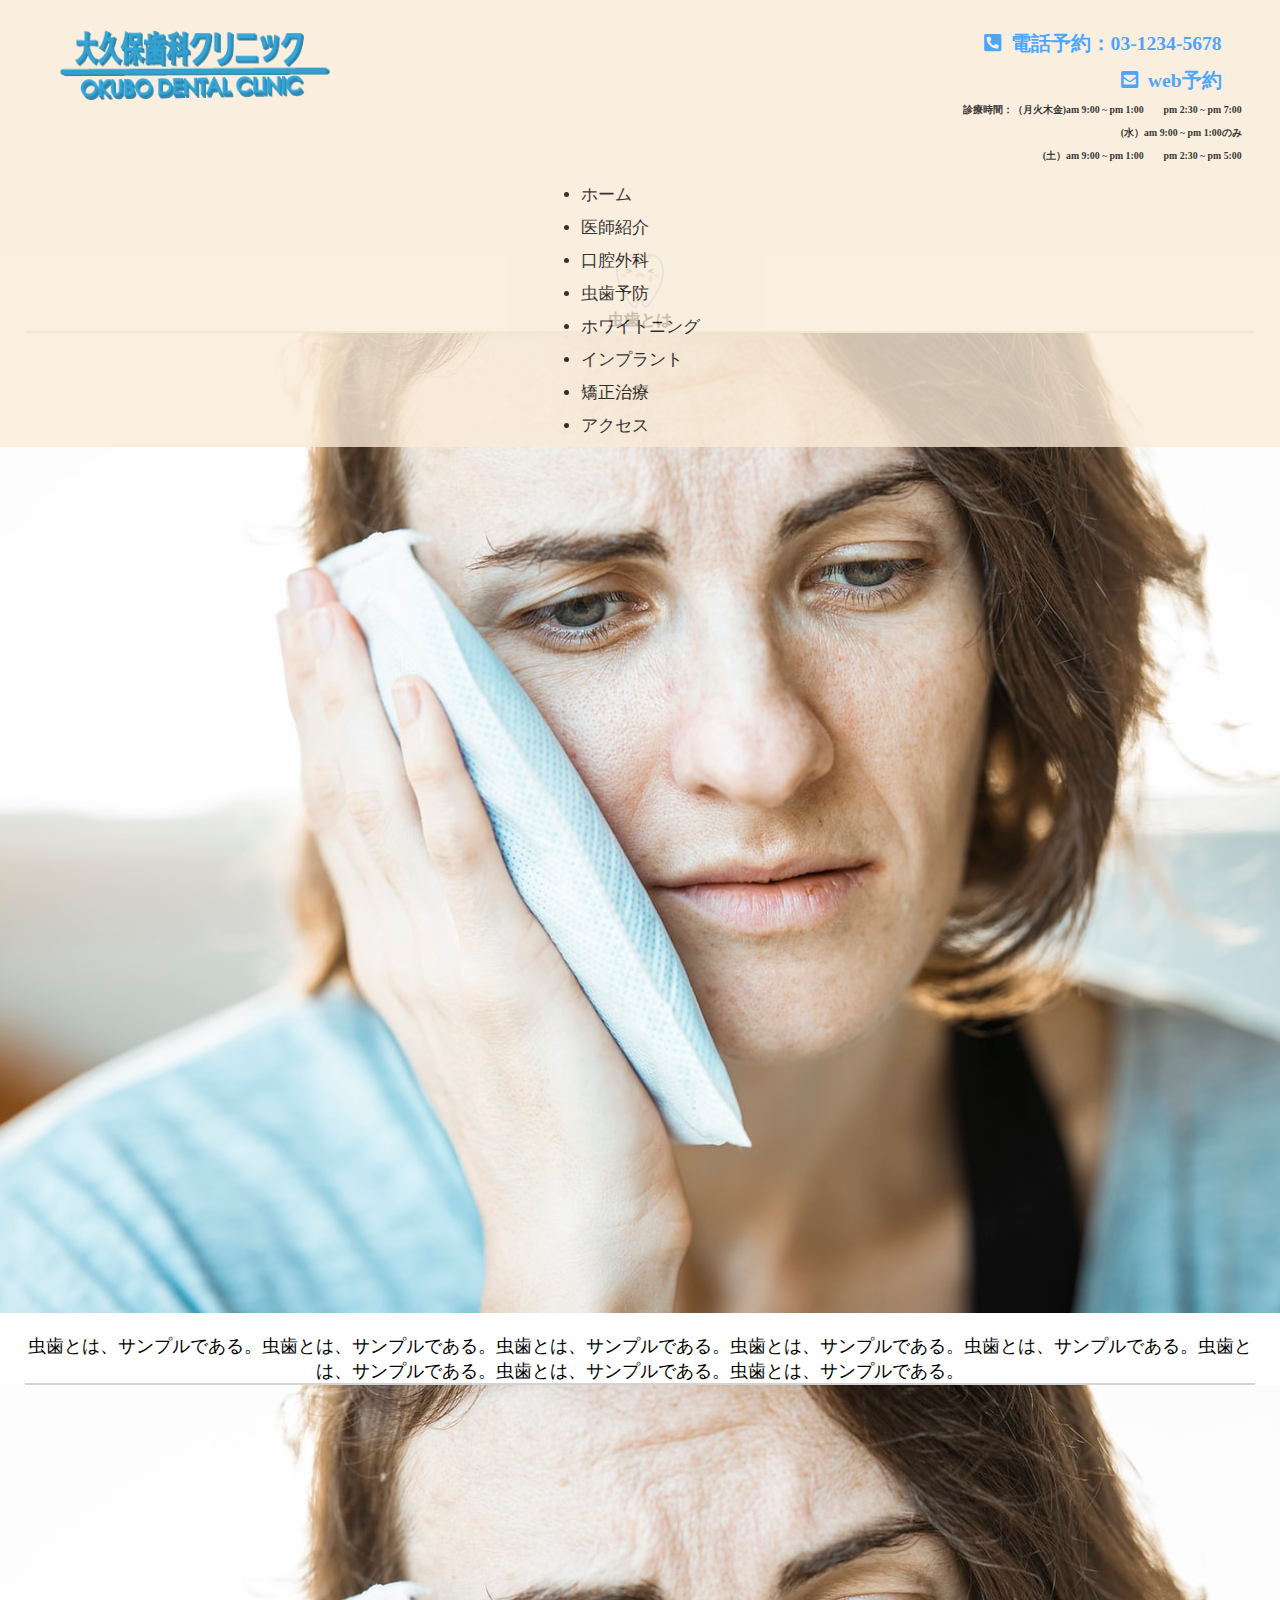
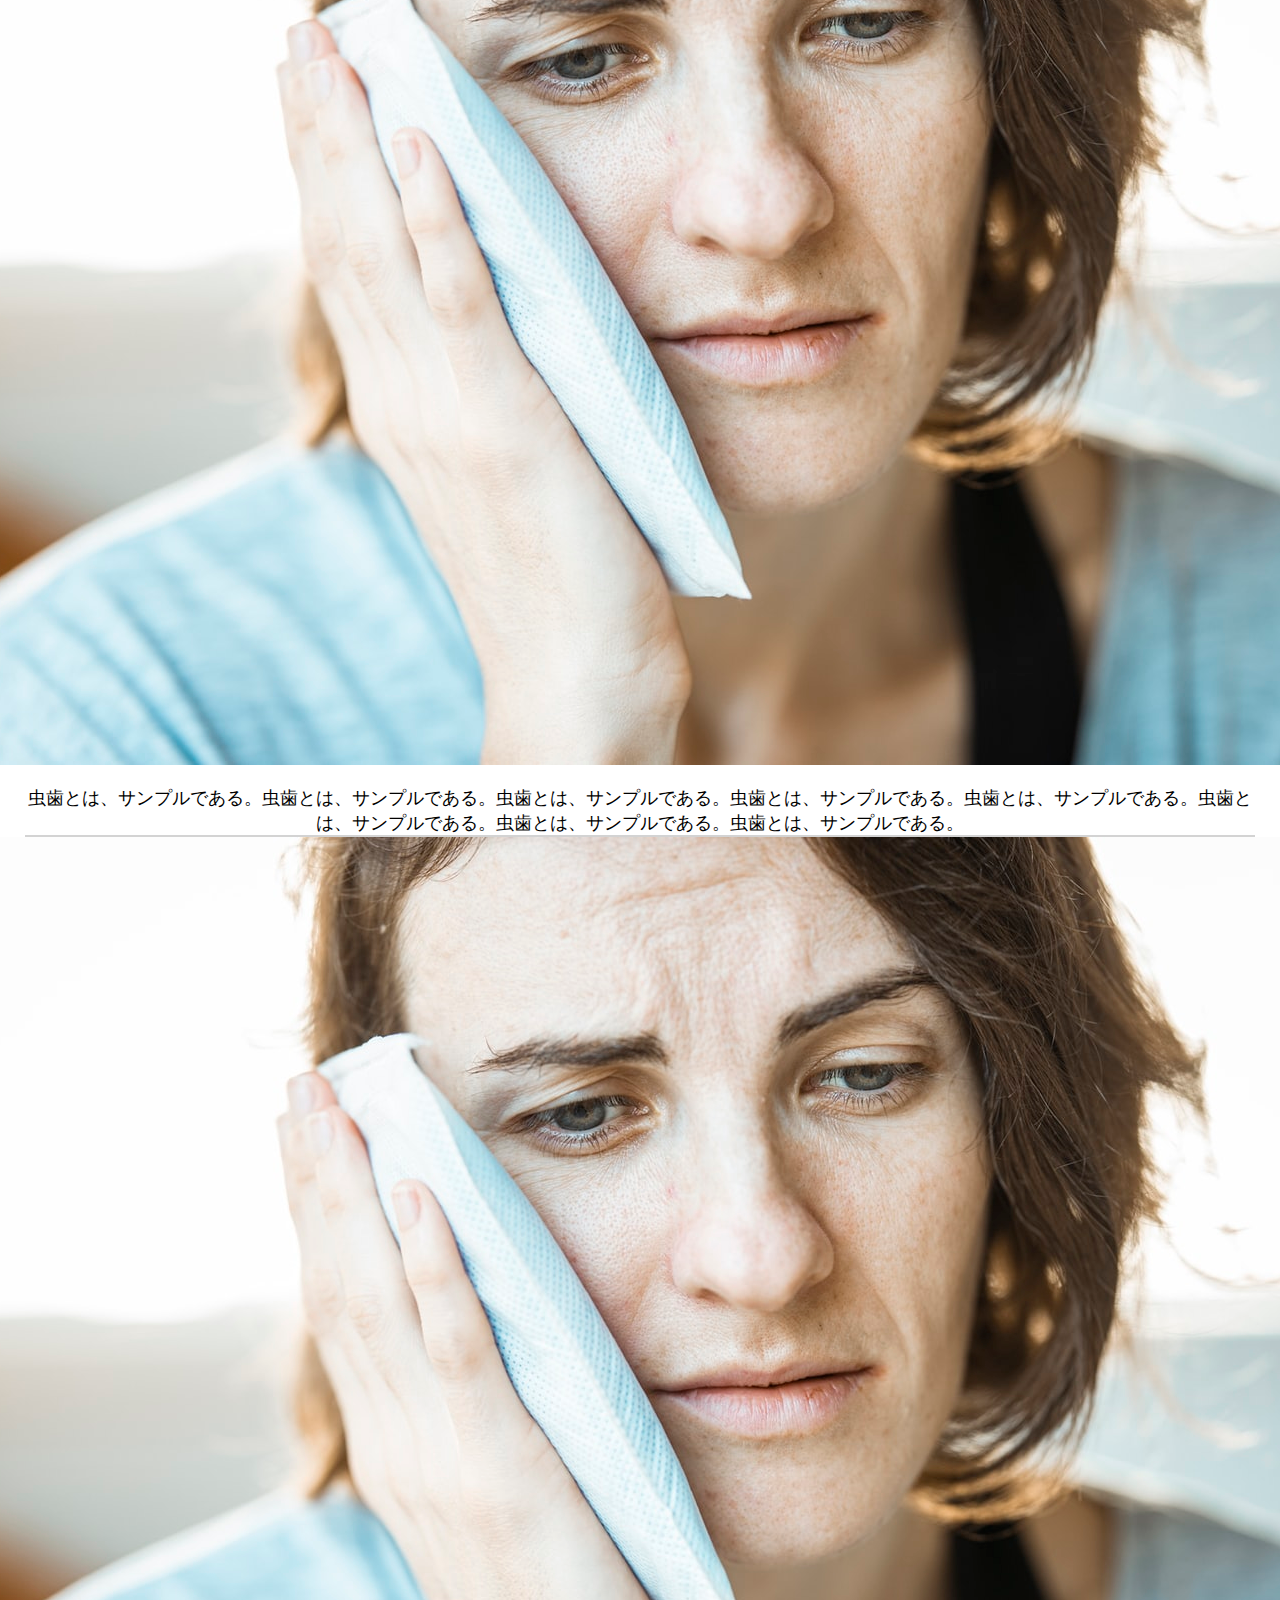
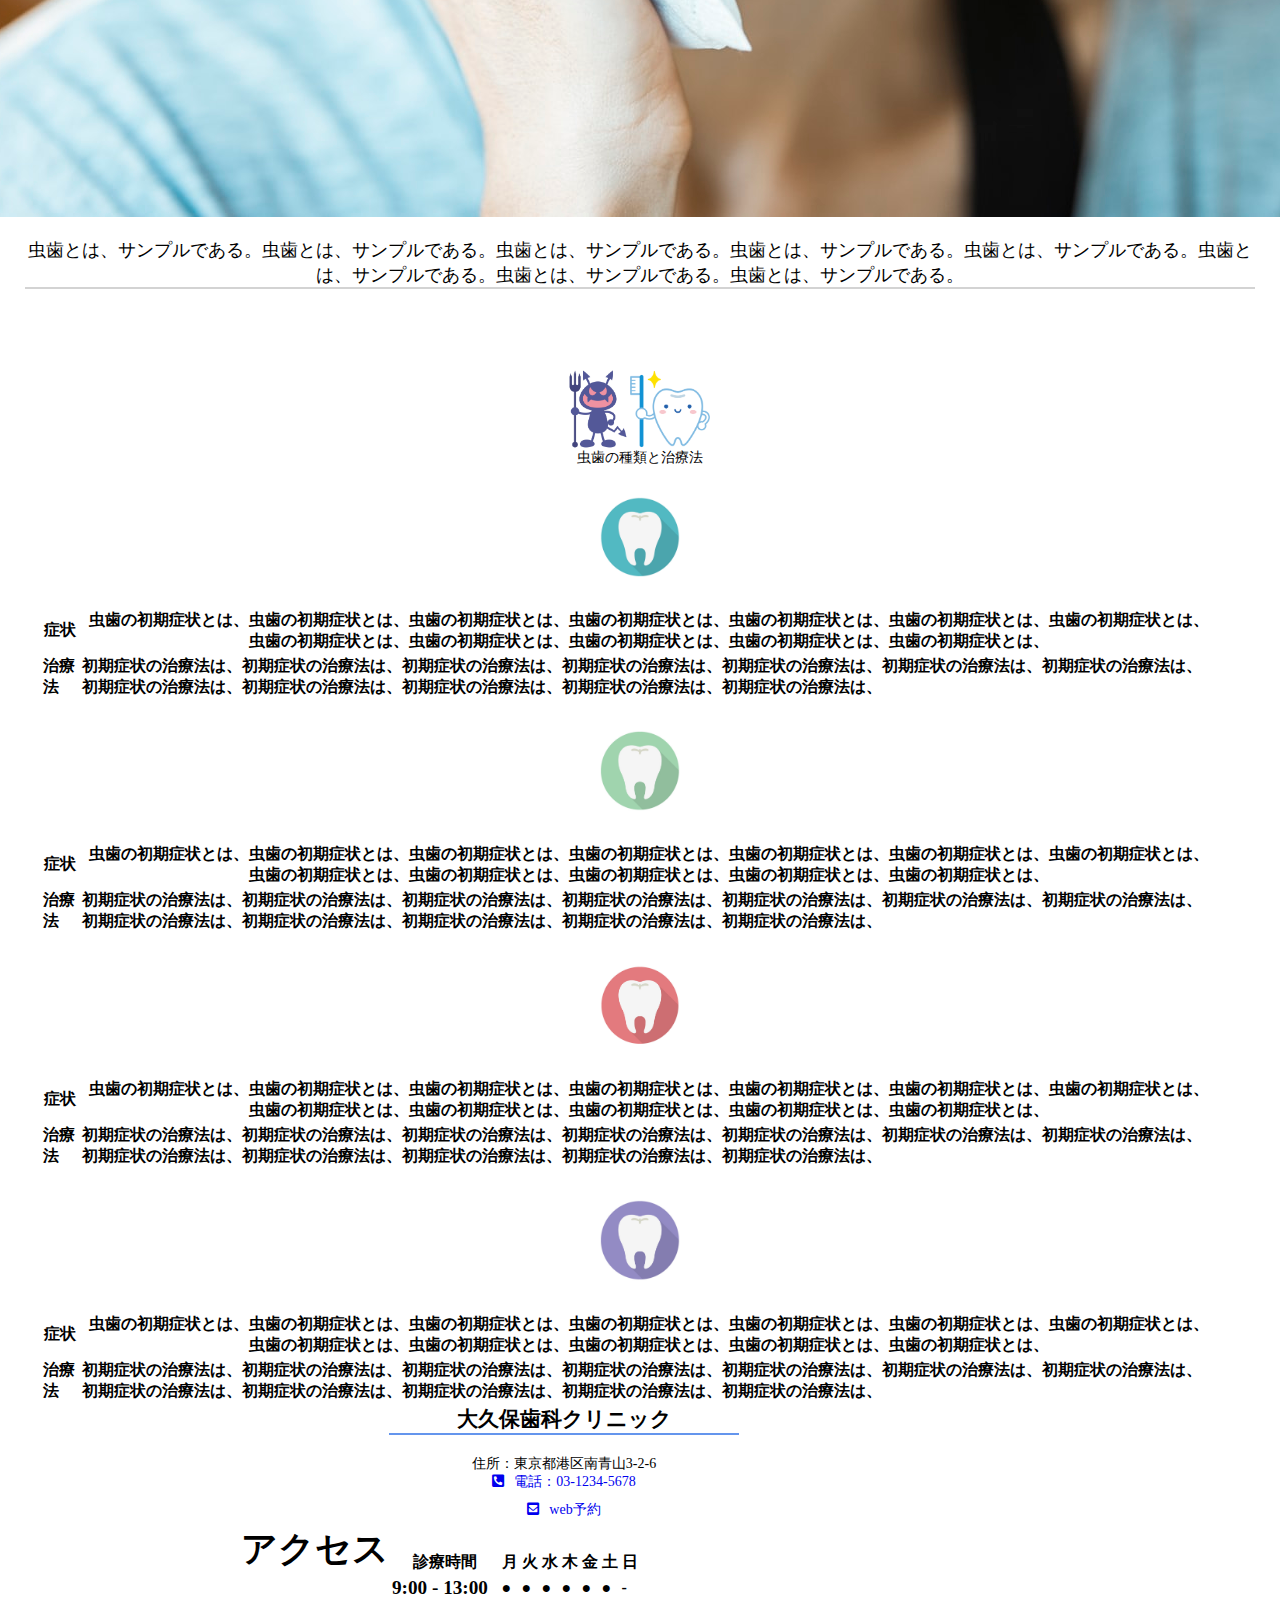
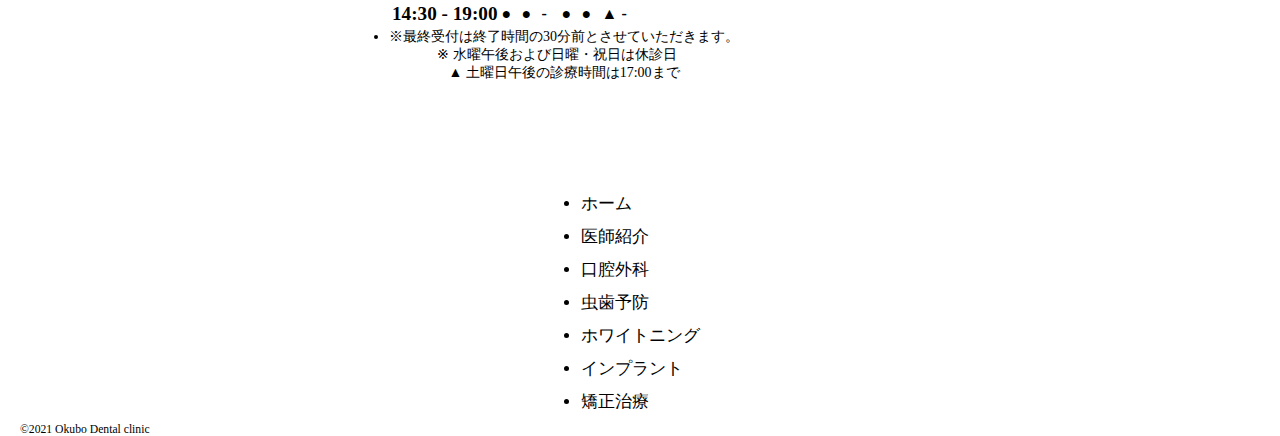
<file: treatment1.html>
<html>
  <head>
    <meta charset="UTF-8">
    <meta name="viewport" content="width=device-width, initial-scale=1.0">
    <title>大久保歯科クリニック</title>
    <link rel="stylesheet" href="index.css">
    <link rel="stylesheet" href="treatment1.css">
    <script src="access.js"></script>
    <link href="https://use.fontawesome.com/releases/v5.15.1/css/all.css" rel="stylesheet">
    <link href="https://cdn.jsdelivr.net/npm/bootstrap@5.0.0-beta1/dist/css/bootstrap.min.css" rel="stylesheet" integrity="sha384-giJF6kkoqNQ00vy+HMDP7azOuL0xtbfIcaT9wjKHr8RbDVddVHyTfAAsrekwKmP1" crossorigin="anonymous">
    <link href="https://fonts.googleapis.com/icon?family=Material+Icons" rel="stylesheet">
    <script type="text/javascript" src="https://code.jquery.com/jquery-3.4.1.min.js"></script>
  </head>
  <body>
    <header id="header">
      <div class="header">
        <div class="header-left">
          <a href="index.html"><img src="images/logo.png" class="logo"></a>
        </div>
        <div class="header-right">
          <!-- <div class="sns">
            <a href="#"><i class="fab fa-facebook fa-4x"></i></a>
            <a href="https://instagram.com/yamaki161?utm_medium=copy_link"><span class="insta"><i class="fab fa-instagram fa-4x"></i></span></a>
          </div> -->
          <a href="tel:03-1234-5678"><i class="fas fa-phone-square-alt"></i>電話予約：03-1234-5678</a>
          <a href="reserve.html"><i class="fas fa-envelope-square"></i>web予約</a>
          <p>診療時間：（月火木金)am 9:00 ~ pm 1:00　　pm 2:30 ~ pm 7:00</p>
          <p>       (水）am 9:00 ~ pm 1:00のみ</p>
          <p>       (土）am 9:00 ~ pm 1:00　　pm 2:30 ~ pm 5:00</p>
        </div>
      </div>
      <div class="navigation">
        <ul class="nav">
          <li><a href="index.html">ホーム</a></li>
          <li><a href="staff.html">医師紹介</a></li>
          <li><a href="#">口腔外科</a></li>
          <li><a href="#">虫歯予防</a></li>
          <li><a href="#">ホワイトニング</a></li>
          <li><a href="#">インプラント</a></li>
          <li><a href="#">矯正治療</a></li>
          <li><a href="#access">アクセス</a></li>

        </ul>
      </div>
    </header>
    
    <div class="main" id="staff">
      <div class="bad">
        <img src="images/bad.jpg" class="top-img">
        <h3 class="main-title">虫歯とは</h3>
        <div class="row py-3">
          <img src="images/bad.jpeg" class="col-sm-4">
          <p class="col-sm-8">虫歯とは、サンプルである。虫歯とは、サンプルである。虫歯とは、サンプルである。虫歯とは、サンプルである。虫歯とは、サンプルである。虫歯とは、サンプルである。虫歯とは、サンプルである。虫歯とは、サンプルである。</p>
        </div>
        <div class="row py-3">
          <img src="images/bad.jpeg" class="col-sm-4">
          <p class="col-sm-8">虫歯とは、サンプルである。虫歯とは、サンプルである。虫歯とは、サンプルである。虫歯とは、サンプルである。虫歯とは、サンプルである。虫歯とは、サンプルである。虫歯とは、サンプルである。虫歯とは、サンプルである。</p>
        </div>
        <div class="row py-4">
          <img src="images/bad.jpeg" class="col-sm-4">
          <p class="col-sm-8">虫歯とは、サンプルである。虫歯とは、サンプルである。虫歯とは、サンプルである。虫歯とは、サンプルである。虫歯とは、サンプルである。虫歯とは、サンプルである。虫歯とは、サンプルである。虫歯とは、サンプルである。</p>
        </div>

        <div class="second-title">
          <img src="images/devil.jpg" class="second">
          <img src="images/brush.jpg" class="second">
        </div>
        <p class="pattern">虫歯の種類と治療法</p>
        <table class="table mb-1 bg-light text-center align-items-center">
          <img src="images/tr1.png" class="symptom">
          <tr>
            <th class="col-3" valign="middle">症状</th>
            <th>虫歯の初期症状とは、虫歯の初期症状とは、虫歯の初期症状とは、虫歯の初期症状とは、虫歯の初期症状とは、虫歯の初期症状とは、虫歯の初期症状とは、虫歯の初期症状とは、虫歯の初期症状とは、虫歯の初期症状とは、虫歯の初期症状とは、虫歯の初期症状とは、</th>
          </tr>
          <tr>
            <td class="method" valign="middle">治療法</td>
            <td class="explain">初期症状の治療法は、初期症状の治療法は、初期症状の治療法は、初期症状の治療法は、初期症状の治療法は、初期症状の治療法は、初期症状の治療法は、初期症状の治療法は、初期症状の治療法は、初期症状の治療法は、初期症状の治療法は、初期症状の治療法は、</td>
          </tr>
        </table>

        <table class="table mb-1 bg-light text-center align-items-center">
          <img src="images/tr2.png" class="symptom">
          <tr>
            <th class="col-3" valign="middle">症状</th>
            <th>虫歯の初期症状とは、虫歯の初期症状とは、虫歯の初期症状とは、虫歯の初期症状とは、虫歯の初期症状とは、虫歯の初期症状とは、虫歯の初期症状とは、虫歯の初期症状とは、虫歯の初期症状とは、虫歯の初期症状とは、虫歯の初期症状とは、虫歯の初期症状とは、</th>
          </tr>
          <tr>
            <td class="method" valign="middle">治療法</td>
            <td class="explain">初期症状の治療法は、初期症状の治療法は、初期症状の治療法は、初期症状の治療法は、初期症状の治療法は、初期症状の治療法は、初期症状の治療法は、初期症状の治療法は、初期症状の治療法は、初期症状の治療法は、初期症状の治療法は、初期症状の治療法は、</td>
          </tr>
        </table>

        <table class="table mb-1 bg-light text-center align-items-center">
          <img src="images/tr3.png" class="symptom">
          <tr>
            <th class="col-3" valign="middle">症状</th>
            <th>虫歯の初期症状とは、虫歯の初期症状とは、虫歯の初期症状とは、虫歯の初期症状とは、虫歯の初期症状とは、虫歯の初期症状とは、虫歯の初期症状とは、虫歯の初期症状とは、虫歯の初期症状とは、虫歯の初期症状とは、虫歯の初期症状とは、虫歯の初期症状とは、</th>
          </tr>
          <tr>
            <td class="method" valign="middle">治療法</td>
            <td class="explain">初期症状の治療法は、初期症状の治療法は、初期症状の治療法は、初期症状の治療法は、初期症状の治療法は、初期症状の治療法は、初期症状の治療法は、初期症状の治療法は、初期症状の治療法は、初期症状の治療法は、初期症状の治療法は、初期症状の治療法は、</td>
          </tr>
        </table>

        <table class="table mb-1 bg-light text-center align-items-center">
          <img src="images/tr4.png" class="symptom">
          <tr>
            <th class="col-3" valign="middle">症状</th>
            <th>虫歯の初期症状とは、虫歯の初期症状とは、虫歯の初期症状とは、虫歯の初期症状とは、虫歯の初期症状とは、虫歯の初期症状とは、虫歯の初期症状とは、虫歯の初期症状とは、虫歯の初期症状とは、虫歯の初期症状とは、虫歯の初期症状とは、虫歯の初期症状とは、</th>
          </tr>
          <tr>
            <td class="method" valign="middle">治療法</td>
            <td class="explain">初期症状の治療法は、初期症状の治療法は、初期症状の治療法は、初期症状の治療法は、初期症状の治療法は、初期症状の治療法は、初期症状の治療法は、初期症状の治療法は、初期症状の治療法は、初期症状の治療法は、初期症状の治療法は、初期症状の治療法は、</td>
          </tr>
        </table>
        <div class="row" id="access">
          <h3 class="machine">アクセス</h3>
          <div class="col-md-5">
            <table class="table mb-1 bg-light text-center align-items-center">
              <h2>大久保歯科クリニック</h2>
              <p>住所：東京都港区南青山3-2-6</p>
              <a href="tel:03-1234-5678"><i class="fas fa-phone-square-alt"></i>電話：03-1234-5678</a>
              <a href="reserve.html"><i class="fas fa-envelope-square"></i>web予約</a>
              <tr>
                <th class="col-4">診療時間</th>
                <th>月</th>
                <th>火</th>
                <th>水</th>
                <th>木</th>
                <th>金</th>
                <th>土</th>
                <th>日</th>
              </tr>
              <tr>
                <td class="time" valign="middle">9:00 - 13:00</td>
                <td class="h3 align-middle">●</td>
                <td class="h3 align-middle">●</td>
                <td class="h3 align-middle">●</td>
                <td class="h3 align-middle">●</td>
                <td class="h3 align-middle">●</td>
                <td class="h3 align-middle">●</td>
                <td class="h3 align-middle">-</td>
              </tr>
              <tr>
                <td class="time" valign="middle">14:30 - 19:00</td>
                <td class="h3 align-middle">●</td>
                <td class="h3 align-middle">●</td>
                <td class="h3 align-middle">-</td>
                <td class="h3 align-middle">●</td>
                <td class="h3 align-middle">●</td>
                <td class="h3 align-middle">▲</td>
                <td class="h3 align-middle">-</td>
              </tr>
            </table>
            <ul class="small list-unstyled text-right">
              <li>※最終受付は終了時間の30分前とさせていただきます。<br>※ 水曜午後および日曜・祝日は休診日&emsp;<br class="d-block d-md-none">▲ 土曜日午後の診療時間は17:00まで</li>
            </ul>
          </div>
          <div class="col-md-5">
            <iframe src="https://www.google.com/maps/embed?pb=!1m14!1m8!1m3!1d12963.312118305756!2d139.7671248!3d35.6812362!3m2!1i1024!2i768!4f13.1!3m3!1m2!1s0x0%3A0x277c49ba34ed38!2z5p2x5Lqs6aeF!5e0!3m2!1sja!2sjp!4v1600695521427!5m2!1sja!2sjp" width="100%" height="100%" frameborder="0" style="border:0;" allowfullscreen="" aria-hidden="false" tabindex="0"></iframe>
          </div>
        </div>
      </div>
    </div>

    <footer>
      <div class="navigation2">
        <ul class="nav">
          <li><a href="index.html">ホーム</a></li>
          <li><a href="staff.html">医師紹介</a></li>
          <li><a href="#">口腔外科</a></li>
          <li><a href="#">虫歯予防</a></li>
          <li><a href="#">ホワイトニング</a></li>
          <li><a href="#">インプラント</a></li>
          <li><a href="#">矯正治療</a></li>
        </ul>   
      </div>   
      <div class="text-center mt-4">
        <small class="mb-5">&copy;2021 Okubo Dental clinic</small>
      </div>
    </footer>
    </div>
  </body>
</html>
</file>
<file: index.css>
/* リセットCSS */
body {
  font-family: serif;
  font-size: 14px;
  margin: 0 auto;
  background-image: url(images/b114.jpeg);
}

h1,h2,h3,h4,h5,h6,p {
  padding: 0 0;
  margin: 0;
}

ul,li {
  padding: 0;
  margin: 0;
}

/* header */
header {
  background-color: antiquewhite;
  opacity: 0.8;
}

.header {
  display: flex;
  padding-top: 20px;
}

.header-left {
  width: 60%;
  margin-left: 60px;
  margin-top: 10px;
}

.logo {
  width: 270px;
  height: 70px;
  display: block;
}

.header-right {
  padding-top: 10px;
  padding-right: 3%;
  width: 40%;
}

.fas {
  margin-right: 10px;
}

/* .header-right a {
  text-align: right;
  display: block;
  font-size: 95%;
  flex-wrap: nowrap;
}

.sns {
  display: flex;
  justify-content: flex-end;
}

.sns a {
  margin: 20px 20px;
  cursor: pointer;
} */

.header-right p {
  font-size: 70%;
  font-weight: bold;
  margin-bottom: 10px;
  text-align: right;
  color: black;
}

.header-right a {
  font-size: 140%;
  font-weight: bold;
  margin-bottom: 10px;
  text-align: right;
  margin-right: 20px;
  color: dodgerblue;
  text-decoration: none;
  display: block;
}

.navigation {
  display: flex;
  justify-content: center;
  list-style: none;
  position: absolute;
  background-color: antiquewhite;
  width: 100%;
}

.navigation.fixed{
  position: fixed;
  top: 0;
}

.nav li {
  margin: 10px 60px 10px 60px;
  font-size: 120%;
}

.nav a {
  text-decoration: none;
  display: inline-block;
  cursor: pointer;
  color: black;
}

.top-title {
  position: absolute;
  top: 50%;
  left: 21%;
  width: 800px;
}


/* main部分 */
.main {
  text-align: center;
  margin-top: 50px;
}

.scroll ul {
  display: flex;
  overflow-x: scroll;
	margin: 0;	
	padding: 0;
}

.scroll li{
	min-width: 75%;
  margin: 10px;	
	padding: 0;
	list-style: none;
}

.top {
  width: 1000px;
  height: 700px;
  margin: 20px 150px 50px 180px;
}

.title {
  margin-top: 50px;
  font-size: 280%;
}



/* contents */
.contents {
  background-image: url(images/tooth4.jpeg);
  opacity: 0.7;
}

.fixed-background {
  min-height: 100vh;
  background-attachment: fixed;
  background-size: cover;
  background-position: center;
}

.concept-img {
  display: none;
}

.message {
  font-size: 260%;
  padding-top: 100px;
}

.concepts p {
  flex-wrap: wrap;
  width: 700px;
  margin: 100px auto 70px;
  font-size: 150%;
  color: white;
}

.concepts {
  text-align: center;
  color: white;
  font-weight: bold;
}

/* machines */
.machines {
  text-align: center;
  padding-top: 100px;
}

.machine {
  font-size: 260%;
  margin-bottom: 50px;
}

.decoration {
  display: flex;
  justify-content: center;
}

/* teatment */
.treatment {
  margin-bottom: 10px;
}

.col-md-3.mb-5 {
  margin-bottom: 10px;
}

.py-3 {
  display: flex;
  justify-content: center;
  flex-wrap: wrap;
}

.mb-5 {
  margin: 0 20px auto 20px;
  position: relative;
}

.treatment-name {
  position: absolute;
  top: 27%;
  left: 20%;
  font-size: 160%;
  font-weight: bold;
}

.treatment-name2 {
  position: absolute;
  top: 27%;
  left: 8%;
  font-size: 160%;
  font-weight: bold;
}

.item p {
  margin-bottom: 40px;
}

/* .button {
  background-color: white;
  padding: 10px 15px;
  border-radius: 15px;
  text-decoration: none;
  color: pink;
  cursor: pointer;
} */


/* row */
.row {
  display: -ms-flexbox;
  display: flex;
  justify-content: center;
  -ms-flex-wrap: wrap;
  flex-wrap: wrap;
  margin-right: -15px;
  margin-left: -15px;
  margin-bottom: 100px;
}

.row p {
  margin-top: 20px;
}

.row h2 {
  border-bottom: 2px solid cornflowerblue;
}

table {
  margin-top: 30px;
  margin-right: 20px;
}

.row a {
  text-decoration: none;
  display: block;
  margin-bottom: 10px;
}

.time {
  font-size: 120%;
}

.navigation2 {
  display: flex;
  justify-content: center;
  list-style: none;
  width: 100%;
}

@media screen and (max-width: 599px) {
  .header {
    padding-top: 5px;
  }
  
  .header-right {
    width: 70%;
  }

  .header-right p {
    display: none;
  }

  .header-right a {
    font-size: 60%;
    margin-right: initial;
    margin-bottom: 0;
  }

  /* .fab {
    font-size: 60%;
  } */

  .logo {
    width: 100px;
    height: 35px;
    
  }

  .header-left {
    margin-left: 10px;
  }

  /* .sns a {
    margin: 10px 10px;
  } */

  .nav li {
    margin: 10px;
    font-weight: bold;
    font-size: 60%;
  }

  .reserve {
    display: none;
  }
  

  .top {
    height: 230px;
    width: 350px;
    margin: 50px 0;
  }

  .scroll li{
    min-width: 100%;
  }

  .main {
    width: 350px;
    margin: 20px auto 20px; 
  }
	
  .fixed-background {
    min-height: 30vh;
  }
  
  .contents {
    background-image: none;
    position: relative;
  }

  .contents h1 {
    margin-top: 15px;
  }

  .concept-img {
    display: block;
    width: 350px;
  }

  .concepts {
    position: absolute;
    top: 1%;
    left: 20%;
  }

  .message {
    padding-top: 60px;
    font-size: 90%;
  }
  
  .contents p {
    flex-wrap: wrap;
    width: 230px;
    margin: 10px auto;
    font-size: 60%;
    color: white;
  }

  .machines {
    padding-top: 50px;
  }

  .machine {
    font-size: 180%;
    margin-bottom: 20px;
  }

  .row {
    margin-bottom: initial;
  }

  .treatment {
    padding-top: 20px;
    margin-bottom: 30px;
  }

  .row p {
    font-size: 90%;
  }

  .time {
    font-size: 90%;
  }
  

}

/* i pad  */
@media screen and (min-width:768px) and ( max-width:1024px) {
  .header-right p {
    font-size: 70%;
  }

  .fab {
    font-size: 80%;
  }

  .logo {
    width: 170px;
    height: 65px;
  }

  .nav li {
    font-size: 100%;
    margin: 10px 30px;
    font-weight: bold;
  }
  

  .header {
    padding-top: 5px;
  }
  
  .header-right {
    width: 80%;
  }

  .header-right a {
    font-size: 100%;
    margin-right: initial;
    margin-bottom: 0;
  }

  .top {
    height: 400px;
    width: 600px;
    margin: 50px auto;
  }


  .scroll li{
    min-width: 100%;
  }

  .fixed-background {
    min-height: 50vh;
    width: initial;
  }

  .concepts {
    padding-top: 30px;
  }

  .message {
    font-size: 150%;
    margin-bottom: 50px;
  }
  
  .contents p {
    flex-wrap: wrap;
    width: 450px;
    margin: 10px auto;
    font-size: 130%;
  }

  .machine {
    margin-bottom: 30px;
  }

  .machines p {
    font-size: 80%;
  }

  .treatment p {
    font-size: 60%;
  }

  .title {
    margin-top: initial;
  }

  .treatment-name {
    position: absolute;
    top: 22%;
    left: 20%;
    font-size: 100%;
    font-weight: bold;
  }
  
  .treatment-name2 {
    position: absolute;
    top: 22%;
    left: 8%;
    font-size: 100%;
    font-weight: bold;
  }

  .py-3 {
    margin-bottom: 20px;
  }

  .row h2 {
    font-size: 130%;
  }

  .col-md-5 p {
    font-size: 100%;
  }

  .small li {
    font-size: 80%;
  }

  iframe {
    margin-left: 30px;
  }


}
</file>
<file: reserve.css>
@font-face {
  font-family: 'Material Icons';
  font-style: normal;
  font-weight: 400;
  src: url(https://example.com/MaterialIcons-Regular.eot);
  /* For IE6-8 */
  src: local('Material Icons'),
    local('MaterialIcons-Regular'),
    url(https://example.com/MaterialIcons-Regular.woff2) format('woff2'),
    url(https://example.com/MaterialIcons-Regular.woff) format('woff'),
    url(https://example.com/MaterialIcons-Regular.ttf) format('truetype');
}

.material-icons {
  font-family: 'Material Icons';
  font-weight: normal;
  font-style: normal;
  font-size: 24px;
  /* Preferred icon size */
  line-height: 1;
  text-transform: none;
  letter-spacing: normal;
  word-wrap: normal;
  white-space: nowrap;
  direction: ltr;
  display: inline-flex;
  vertical-align: middle;

  /* Support for all WebKit browsers. */
  -webkit-font-smoothing: antialiased;
  /* Support for Safari and Chrome. */
  text-rendering: optimizeLegibility;

  /* Support for Firefox. */
  -moz-osx-font-smoothing: grayscale;

  /* Support for IE. */
  font-feature-settings: 'liga';
}

/* Rules for sizing the icon. */

.material-icons.md-36 {
  font-size: 36px;
}

.table > :not(caption) > * > * {
  vertical-align: middle;
}

/* フローティングメニュー */

.floating-nav {
  position: fixed;
  width: 50px;
  right: 0;
  top: 10%;
  cursor: pointer;
}

.floating-nav a {
  writing-mode: vertical-rl;
  text-orientation: upright;
  text-decoration: none;
}

.custom-select {
  border: 1px solid lightgray;
  /* box-shadow: 2px 2px 3px 1px #666;
  -moz-box-shadow: 2px 2px 3px 1px #666;
　-webkit-box-shadow: 2px 2px 3px 1px #666; */
}



@media screen and (max-width: 599px) {
  

}

/* i pad  */
@media screen and (min-width:768px) and ( max-width:1024px) {
  


}
</file>
<file: queries.css>
/* 中デバイス（タブレット, 768px 以上）
============================================== */
@media (min-width: 768px) {
  .img-size {
    width: 70px;
    margin-bottom: .5rem;
  }
}

/* 大デバイス（デスクトップ, 992px 以上）
============================================== */
@media (min-width: 992px) {
  nav ul {
    display: flex;
  }

  nav ul li {
    -webkit-transform: skewX(150deg);
    -moz-transform: skewX(150deg);
    transform: skewX(150deg);
    border-left: 1px dotted gray;
  }

  ul .right {
    -webkit-transform: skewX(150deg);
    -moz-transform: skewX(150deg);
    transform: skewX(150deg);
    border-right: 1px dotted gray;
  }

  ul .border-after {
    border-left: 1px dotted white;
  }

  footer .right {
    border-right: 1px dotted white;
  }

  nav ul li a {
    display: block;
    transform: skewX(-150deg);
    padding: 0 10px;
  }
}

/* 中デバイス（タブレット, 992px 未満）
============================================== */
@media (max-width: 991.98px) {
  nav ul {
    padding-top: 1rem;
  }
}

/* 極小デバイス（縦向きモバイル, 576px 未満）
============================================== */
@media (max-width: 575.98px) {
  footer nav ul.navbar-nav {
    display: block;
  }
}
</file>
<file: staff.css>
.profile {
  padding-top: 30px;
  padding-bottom: 100px;
}

.title1 {
  width: 250px;
  margin-top: 50px;
}

.man {
  width: 1300px;
  height: 750px;
  margin: 50px auto;
}

.prof1 {
  display: none;
}

.prof-image, .prof-image2 {
  position: relative;
}

.top-text {
  position: absolute;
  top: 20%;
  left: 58%;
  color: white;
  width: 35%;
}

.top-text2 {
  position: absolute;
  top: 20%;
  left: 13%;
  width: 35%;
}

.man2 {
  width: 1300px;
  height: 750px;
  margin: 50px auto;
}

.top-text, .top-text2 {
  margin-top: 50px;
  text-align: left;
}

.top-text h5, .top-text2 h5 {
  font-size: 130%;
}

.top-text h4, .top-text2 h4 {
  font-size: 130%;
  margin-bottom: 15px;
}

.top-text p, .top-text2 p {
  font-size: 110%;
  margin-bottom: 20px;
}

.position {
  border-bottom: 3px solid black;
  margin-bottom: 15px;
}

.comment {
  border: 1.5px solid black;
  padding: 10px 20px;
}



@media screen and (max-width: 599px) {
  .man, .man2 {
    /* width: 350px;
    height: 250px;
    margin: 20px auto; */
    display: none;
  }

  .profile {
    padding-bottom: 30px;
  }

  .prof1 {
    display: block;
    width: 200px;
    height: 300px;
    margin: 20px auto;
  }

  .top-text, .top-text2 {
    position: initial;
    width: 250px;
    margin: 20px auto;
    color: black;
    text-align: center;
  }

  .top-text, .top-text2 {
    margin-top: 10px;
    margin-bottom: 40px;
  }
  
  .top-text h5, .top-text2 h5 {
    font-size: 60%;
  }
  
  .top-text h4, .top-text2 h4 {
    font-size: 60%;
    margin-bottom: 15px;
  }
  
  .top-text p, .top-text2 p {
    font-size: 60%;
    margin-bottom: 15px;
  }

  
}

/* i pad  */
@media screen and (min-width:768px) and ( max-width:1024px) {
  .man, .man2 {
    width: 750px;
    height: 450px;
  }

  .top-text, .top-text2 {
    font-size: 60%;
  }

  .top-text {
    top: 12%;
    left: 62%;
  }
  
  .top-text2 {
    top: 12%;
    left: 10%;
  }
}
</file>
<file: treatment1.css>
body {
  background-image: initial;
  background-color: white;
}

.nav li {
  margin: 10px 40px 10px 40px;
  font-size: 120%;
}

.main {
  width: 1200px;
  margin: 80px auto;
}

.top-img {
  width: 50px;
}

.row.py-3 {
  font-size: 130%;
  border-top: 2px solid lightgray;
  /* border-bottom: 2px solid lightgray; */
  margin-bottom: 0 !important;
}

.row.py-4 {
  font-size: 130%;
  border-top: 2px solid lightgray;
  border-bottom: 2px solid lightgray;
  margin-bottom: 0 !important;
}

.second-title {
  display: flex;
  justify-content: center;
  margin-top: 80px;
}

.second {
  height: 80px;
}

.symptom {
  width: 80px;
  margin-top: 30px;
}

td {
  font-weight: bold;
}

.row h3 {
  margin-top: 120px;
}

/* mobile */
@media screen and (max-width: 599px) {
  .main {
    width: 350px;
  }

  .nav {
    display: flex;
    justify-content: center;
  }

  .nav li {
    margin: 10px;
    font-weight: bold;
    font-size: 60%;
  }

  .reserve {
    display: none;
  }
}

/* i pad  */
@media screen and (min-width:768px) and ( max-width:1024px) {
  .main {
    width: 750px;
    margin-top: 100px;
  }

  .nav {
    display: flex;
    justify-content: center;
  }
}
</file>
